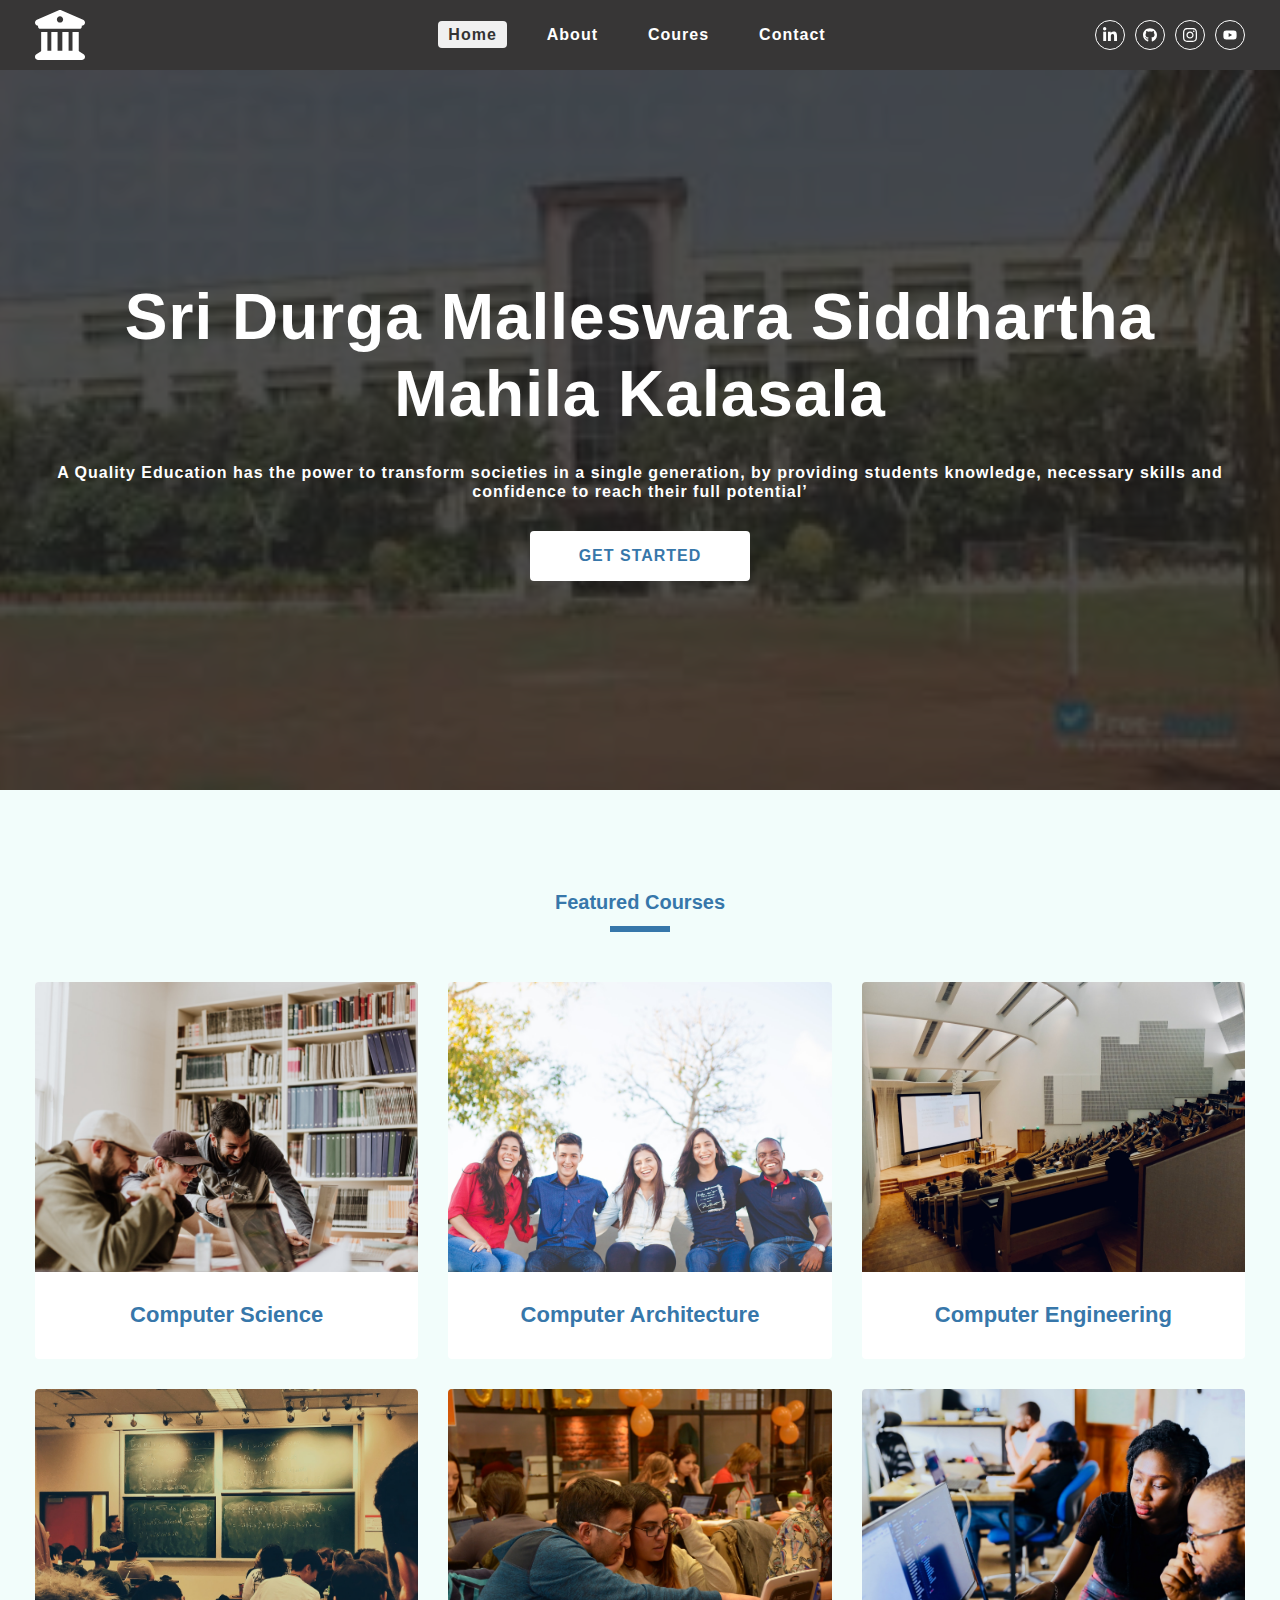
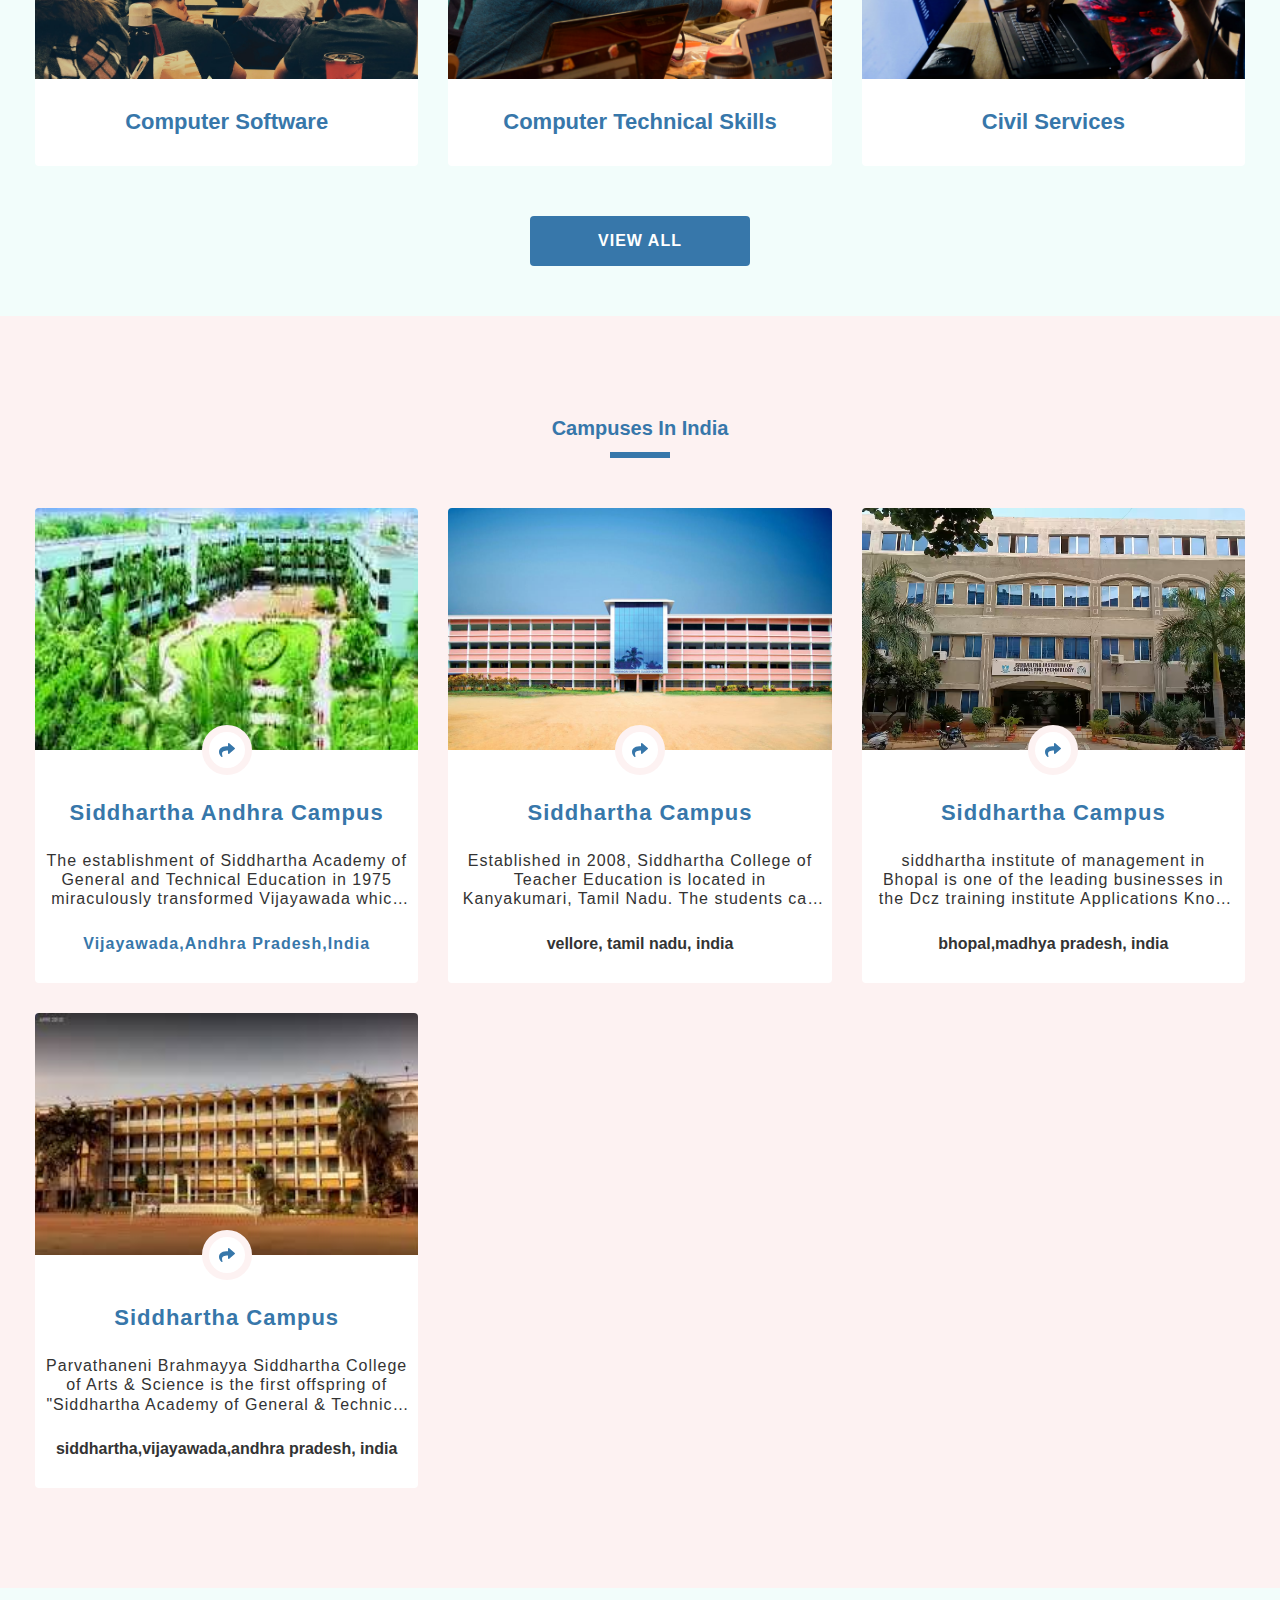
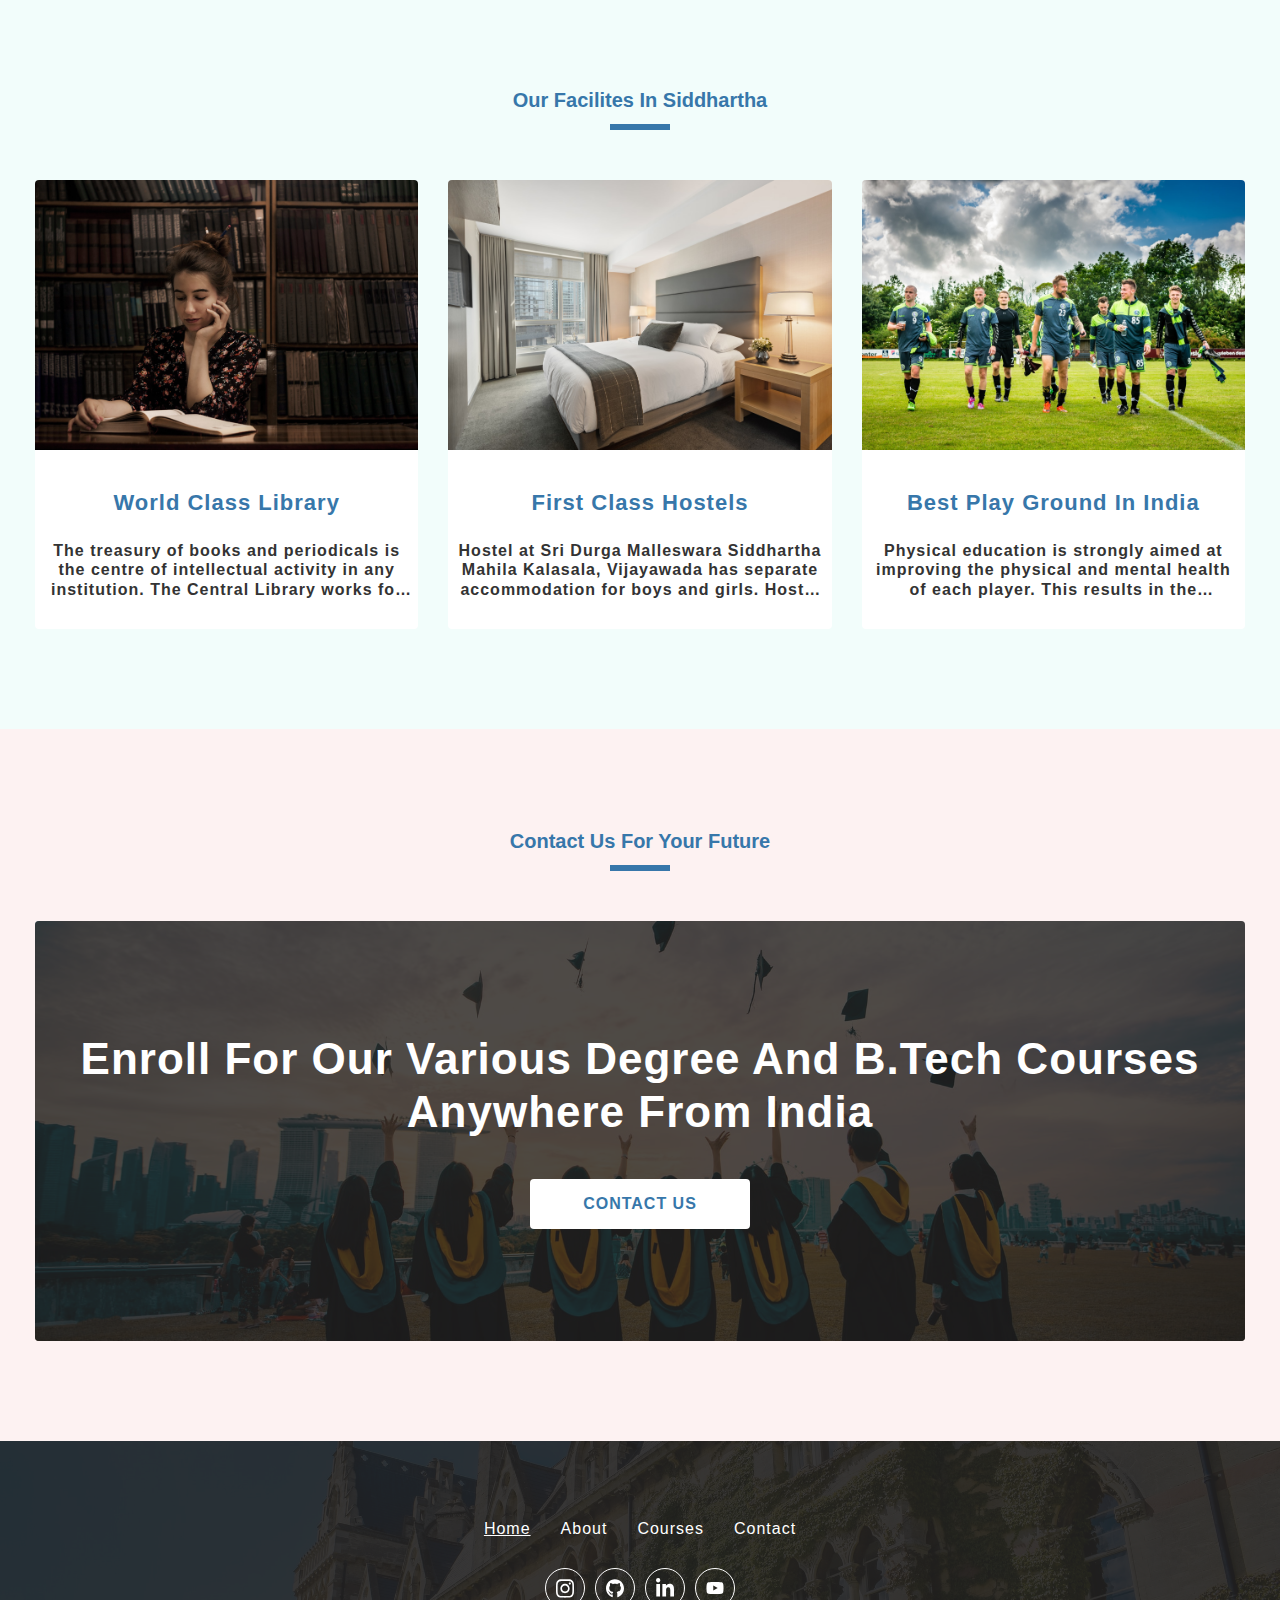
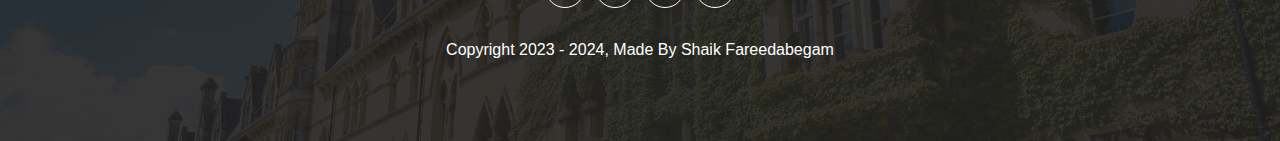
<file: index.html>
<!DOCTYPE html>
<html lang="en">
<head>
  <meta charset="UTF-8">
  <meta name="viewport" content="width=device-width, initial-scale=1.0">
  <title>Fareedabegam || Sri Durga Malleswara Siddhartha Mahila Kalasala</title>
  <link rel="shortcut icon" href="./icons/university.svg" type="image/x-icon">
  <link rel="stylesheet" href="./css/style.css"/>
  <link rel="stylesheet" href="./css/navbar.css">
  <link rel="stylesheet" href="./css/common.css">
  <link rel="stylesheet" href="./css/sidebar.css">
  <link rel="stylesheet" href="./css/footer.css">
  <link rel="stylesheet" href="./css/home.css">
</head>
<body>
  <!--nav section start-->
  <nav class="nav-container"> 
  <div class="nav-center wrapper">
    <div class="logo-section">
      <a href="./">
        <img src="./icons/university.svg" alt="university logo"class="logo">
      </a>
    </div>
    <div class="hamburger">
      <img src="./icons/bars.svg" alt="sidebar open button"/>
    </div>
    <div class="nav-links-main">
      <ul class="nav-links">
         <li><a href="./" class="nav-link active">home</a></li>
         <li><a href="./about.html" class="nav-link">about</a></li>
         <li><a href="./courses.html" class="nav-link">coures</a></li>
         <li><a href="./contact.html" class="nav-link">contact</a></li>
      </ul>
    </div>
    <div class="nav-social-links-main">
      <ul class="nav-social-links">
        <li class="nav-social-link">
          <a href="#">
            <img src="./icons/linkedin.svg" alt="linkedin">
          </a>
        </li>
        <li class="nav-social-link">
          <a href="#">
            <img src="./icons/github.svg" alt="github">
          </a>
        </li>
        <li class="nav-social-link">
          <a href="#">
            <img src="./icons/instagram.svg" alt="instagram">
          </a>
        </li>
        <li class="nav-social-link">
          <a href="#">
            <img src="./icons/youtube.svg" alt="youtube">
          </a>
        </li>
      </ul>
    </div>
  </div>
  </nav>
  <!--nav section end-->

  <!--sidebar section start-->
  <aside class="sidebar-container">
    <div class="sidebar-center wrapper">
      <div class="side-header">
        <div class="logo-section">
          <a href="./">
            <img src="./icons/university.svg" alt="sidebar logo">
          </a>
        </div>
        <div class="close-button">
           <img src="./icons/close.svg" alt="sidebar close button"/>
        </div>
      </div>
      
        <div class="sidebar-content paddingTopMobile-fifty">
          <div class="sidebar-links-main">
            <ul class="sidebar-links">
              <li><a href="./" class="nav-link active">Home</a></li>
              <li><a href="./about.html" class="nav-link">about</a></li>
              <li><a href="./courses.html" class="nav-link">courses</a></li>
              <li><a href="./contact.html" class="nav-link">contact</a></li>
            </ul>
          </div>
        </div>
    </div>

  </aside>
  <!--sidebar section end-->

  
<!--hero section start-->
  <div class="home-page page-hero-container">
    <div class="page-hero">
      <div class="hero-img-component">
        <div class="img-container">
          <img src="./assets/college siddhartha.jpg" alt="university banner image">
        </div>
      </div>
      <div class="hero-box paddingBottomMobile-thirty paddingTopMobile-thirty">
        <div class="hero-content text-center wrapper">
            <h1 class="heading">Sri Durga Malleswara Siddhartha Mahila Kalasala</h1>
            <p class="desc">A Quality Education has the power to transform societies in a single generation, by providing students knowledge, necessary skills and confidence to reach their full potential’ </p>
            <div class="button-container">
              <a href="./contact.html" class="home-button button-primary-light">get started</a>
            </div>
        </div>
      </div>
    </div>
  </div>
  <!--hero section end-->

  <!--featured courses start-->
  <div class="featured-courses-container light-blue-background">
    <div class="featured-courses-center wrapper">
      <div class="section-title paddingTopDesktop-hundred paddingTopMobile-fifty">
        <h3 class="title">featured courses</h3>
        <div class="underline"></div>
      </div>
      <section class="featured-courses paddingTopDesktop-fifty 
        paddingbottomDesktop-fifty paddingBottomMobile-fifty paddingTopMobile-fifty three-column-layout">
        
        <!--single course start-->
           <article class="single-course">
            <div class="img-container">
              <img src="./assets/course-1.jpeg" alt="course one">
            </div>
            <div class="course-title">
              <p>computer science</p>
            </div>
           </article>
          <!--single course end-->
        <!--single course start-->
         <article class="single-course">
            <div class="img-container">
              <img src="./assets/course-2.jpeg" alt="course one">
            </div>
            <div class="course-title">
              <p>computer architecture</p>
           </div>
         </article>
        <!--single course end-->
 
        <!--single course start-->
          <article class="single-course">
            <div class="img-container">
              <img src="./assets/course-3.jpeg" alt="course one">
            </div>
            <div class="course-title">
              <p>computer engineering</p>
            </div>
          </article>
        <!--single course end-->
 
        <!--single course start-->
          <article class="single-course">
            <div class="img-container">
              <img src="./assets/course-4.jpeg" alt="course one">
            </div>
            <div class="course-title">
              <p>computer software</p>
            </div>
          </article>
        <!--single course end-->
 
        <!--single course start-->
          <article class="single-course">
            <div class="img-container">
              <img src="./assets/course-5.jpeg" alt="course one">
            </div>
            <div class="course-title">
                <p>computer technical skills</p>
            </div>
          </article>
        <!--single course end-->
 
 
        <!--single course start-->
          <article class="single-course">
            <div class="img-container">
               <img src="./assets/course-6.jpeg" alt="course one">
            </div>
            <div class="course-title">
              <p>civil services</p>
            </div>
          </article>
        <!--single course end-->
      </section>
        <div class="paddingbottomDesktop-fifty paddingBottomMobile-fifty text-center">
           <a href="./courses.html" class="button-primary-dark">view all</a>
      </div>
    </div>
  </div>
  <!--featured courses end-->

  <!--our campuses start-->
  <div class="our-campuses-container light-pink-background">
    <div class="our-campuses-center wrapper">
      <div class="section-title paddingTopDesktop-hundred 
      paddingTopMobile-fifty">
      <h3 class="title">campuses in india</h3>
      <div class="underline"></div>

      </div>
      <section class="our-campuses paddingTopDesktop-fifty paddingbottomDesktop-hundred
      paddingBottomMobile-fifty paddingTopMobile-fifty three-column-layout">
        <!--single campus start-->
        <artical class="each-campus">
          <div class="img-container">
            <img src="./assets/siddhartha.jpg" alt="campus-1">
            <a href="#" class="share-icon-campus">
              <img src="./icons/share.svg" alt="share icon">
            </a>
          </div>
          <div class="campus-info text-center">
            <h2 class="campus-title">siddhartha andhra campus</h2>
            <p class="desc">
              The establishment of Siddhartha Academy of General and Technical
              Education in 1975 miraculously transformed Vijayawada which was
               hitherto educational Sahara into an educational Niagara. 
               Siddhartha Academy constitutes a highly motivated team of 
               professionals with a common Vision and clear perception about 
               the dynamic change to be brought in the field of education. In 
               its fruitful journey of 44 long years, the Academy established 
               18 educational institutions to its credit.
            </p>
            <h4 class="address">vijayawada,andhra pradesh,india </h4>
          </div>
        </artical>
        <!--single campus end-->

        <!--single campus start-->
        <artical class="each-campus">
          <div class="img-container">
            <img src="./assets/campus2sid.jpeg" alt="campus-1">
            <a href="#" class="share-icon-campus">
              <img src="./icons/share.svg" alt="share icon">
            </a>
          </div>
          <div class="campus-info text-center">
            <h2 class="campus-title">siddhartha campus</h2>
            <p class="desc">
              Established in 2008, Siddhartha College of Teacher Education is located in Kanyakumari,
               Tamil Nadu. The students can opt for Full Time UG courses. Students selecting any of
                the available courses are taught by expert faculty members. The institute has a 
                well-established campus with several facilities supporting the learning zeal of 
                students.
            </p>
            <h4 class="adress">vellore, tamil nadu, india</h4>
          </div>
        </artical>
        <!--single campus end-->

        <!--single campus start-->
        <artical class="each-campus">
          <div class="img-container">
            <img src="./assets/campus2sid.avif" alt="campus-1">
            <a href="#" class="share-icon-campus">
              <img src="./icons/share.svg" alt="share icon">
            </a>
          </div>
          <div class="campus-info text-center">
            <h2 class="campus-title">siddhartha campus</h2>
            <p class="desc">
             siddhartha institute of management in Bhopal is one of the leading businesses in the Dcz training institute Applications
             Know for colleges, computer training institutes ,institues,MBa colleges
            </p>
            <h4 class="adress">bhopal,madhya pradesh, india</h4>
          </div>
        </artical>
        <!--single campus end-->

        <!--single campus start-->
        <artical class="each-campus">
          <div class="img-container">
            <img src="./assets/campus3sid.jpg" alt="campus-1">
            <a href="#" class="share-icon-campus">
              <img src="./icons/share.svg" alt="share icon">
            </a>
          </div>
          <div class="campus-info text-center">
            <h2 class="campus-title">siddhartha campus</h2>
            <p class="desc">
              Parvathaneni Brahmayya Siddhartha College of Arts & Science is the first offspring of "Siddhartha Academy of General & Technical Education". In the year 1975, the college was started with 200 students and 15 faculty members with B.A. and B.Com. programmes. From this modest beginning, the college has emerged as one of the premiere institutions of higher learning in the State, with strength of 2618 students and 108 faculty members for the year 2017-18. The college is offering B.A., B.Com., B.Com.(Hons.) Accounting & Finance, B.Com. (Hons.) Tax Procedures & Practice, B.Com. (Computer Applications), B.B.A., B.B.A., (Business Analytics), B.C.A. and B.Sc. programmes with Mathematics, Physics, Computer Science, Electronics, Statistics and Chemistry. B.Sc. (Hons.) Computer Science and Diploma in Yoga Education (DYEd). 
            </p>
            <h4 class="adress">siddhartha,vijayawada,andhra pradesh, india</h4>
          </div>
        </artical>
        <!--single campus end-->

      </section>
    </div>
  </div>
  
  <!--our campuses end-->  

<!--facilites section start-->
<div class="our-facilities-container light-blue-background">
  <div class="our-facilities-center wrapper">
    <div class="section-title paddingTopDesktop-hundred 
    paddingTopMobile-fifty">
        <h3 class="title">our facilites in siddhartha</h3>
        <div class="underline"></div>
    </div>
    <div class="our-facilities paddingTopDesktop-fifty paddingbottomDesktop-hundred
    paddingTopMobile-fifty paddingBottomMobile-fifty three-column-layout">
    <!--single facility start-->
    <article class="each-facility">
      <div class="img-container">
        <img src="./assets/facility-1.jpeg" alt="facilites section">
      </div>
      <div class="facility-info paddingTopMobile-thirty paddingBottomMobile-thirty 
      paddingTopDesktop-fourty paddingbottomDesktop-thirty text-center">
           <h3 class="facility-title">world class library</h3>
           <p class="facility-desc">
            The treasury of books and periodicals is the centre of intellectual activity in any institution. The Central Library works for its readers with a concern for creativity and innovation, predecessors of Research and Development. It has a well-equipped library that accumulates over 10,000 volumes of selected books in various engineering, management, and basic and general science subjects.
           </p>
      </div>
    </article>
    <!--single facility end-->

    <!--single facility start-->
    <article class="each-facility">
      <div class="img-container">
        <img src="./assets/facility-2.jpeg" alt="facilites section">
      </div>
      <div class="facility-info paddingTopMobile-thirty paddingBottomMobile-thirty 
      paddingTopDesktop-fourty paddingbottomDesktop-thirty text-center">
           <h3 class="facility-title">first class hostels</h3>
           <p class="facility-desc">
            Hostel at Sri Durga Malleswara Siddhartha Mahila Kalasala, Vijayawada has separate accommodation for boys and girls. Hostel infrastructure is good and even room are categorized to accommodate single and multiple students in one room. Sri Durga Malleswara Siddhartha Mahila Kalasala Hostel facilities include study table, Bed, Almirah, fan etc. provided to every student. Washroom and bathroom are separated, to maintain a good hygiene Sri Durga Malleswara Siddhartha Mahila Kalasala, Vijayawada hostel staff ensures to cleaning rooms and other facilities every day. Sri Durga Malleswara Siddhartha Mahila Kalasala, Vijayawada hostel living students can also access free Wi-Fi that will help them in their studies.
           </p>
      </div>
    </article>
    <!--single facility end-->

    <!--single facility start-->
    <article class="each-facility">
      <div class="img-container">
        <img src="./assets/facility-3.jpeg" alt="facilites section">
      </div>
      <div class="facility-info paddingTopMobile-thirty paddingBottomMobile-thirty 
      paddingTopDesktop-fourty paddingbottomDesktop-thirty text-center">
           <h3 class="facility-title">best play ground in india</h3>
           <p class="facility-desc">
            Physical education is strongly aimed at improving the physical and mental health of each player. This results in the development of dynamic personalities. Sports activities and achievements have helped many people get better job opportunities. The clean area with the natural gift of fresh air is a stimulating resource, which motivates the player to perform better. Sport has the same weight as academics. All sports activities are encouraged by making all facilities available when students participate in intercollegiate, intra-college, and other tournaments.
           </p>
      </div>
    </article>
    <!--single facility end-->

    </div>
  </div>
</div>
<!--facilites section end-->


  <!--contact promotion section start-->

  <div class="contact-promotion-container light-pink-background">
    <div class="contact-promotion wrapper">
      <div class="section-title paddingTopDesktop-hundred paddingTopMobile-fifty">
        <h3 class="title">contact us for your future </h3>
        <div class="underline"></div>
      </div>
      <section class="contact-promotion paddingTopDesktop-fifty paddingTopMobile-fifty 
     paddingbottomDesktop-hundred paddingBottomMobile-fifty ">
        <div class="contact-promo-img">
          <img src="./assets/contact-promotion.jpeg" 
          alt="contact us promotion image"/>
          <div class="contact-info-container text-center">
            <h2 class="contact-heading">
              enroll for our various degree and b.tech courses anywhere
              from india
            </h2>
            <a href="./contact.html" class="button-primary-light">contact us</a>
          </div>
        </div>
      </section>
    </div>
  </div>
 <!-- contact promotion section end-->


<!--footer section start-->

<footer class="footer-container">
  <div class="footer-center wrapper">
    <div class="footer-links-main">
        <ul class="footer-links">
          <li><a href="./" class="footer-link active">home</a></li>
          <li><a href="./about.html" class="footer-link">about</a></li>
          <li><a href="./courses.html" class="footer-link">courses</a></li>
          <li><a href="./contact.html" class="footer-link">contact</a></li>
        </ul>
      </div> 
    <div class="social-links-main">
      <ul class="social-links">
        <li class="social-link"><a href="#">
          <img src="./icons/instagram.svg" alt="instagram"></a></li>

          <li class="social-link"><a href="#">
            <img src="./icons/github.svg" alt="github"></a></li>

            <li class="social-link"><a href="#">
              <img src="./icons/linkedin.svg" alt="linkedin"></a></li>

              <li class="social-link"><a href="#">
                <img src="./icons/youtube.svg" alt="youtube"></a></li>
      </ul>
    </div>
    <div class="footer-copy-right">
      <p>
        copyright 2023 - <span class="copyright-date">2024</span>,
        made by shaik fareedabegam
      </p>
    </div>
  </div>
</footer>
<!--footer section end-->

<!--script-->
<script src="./js/app.js"></script>

</body>
</html>
</file>
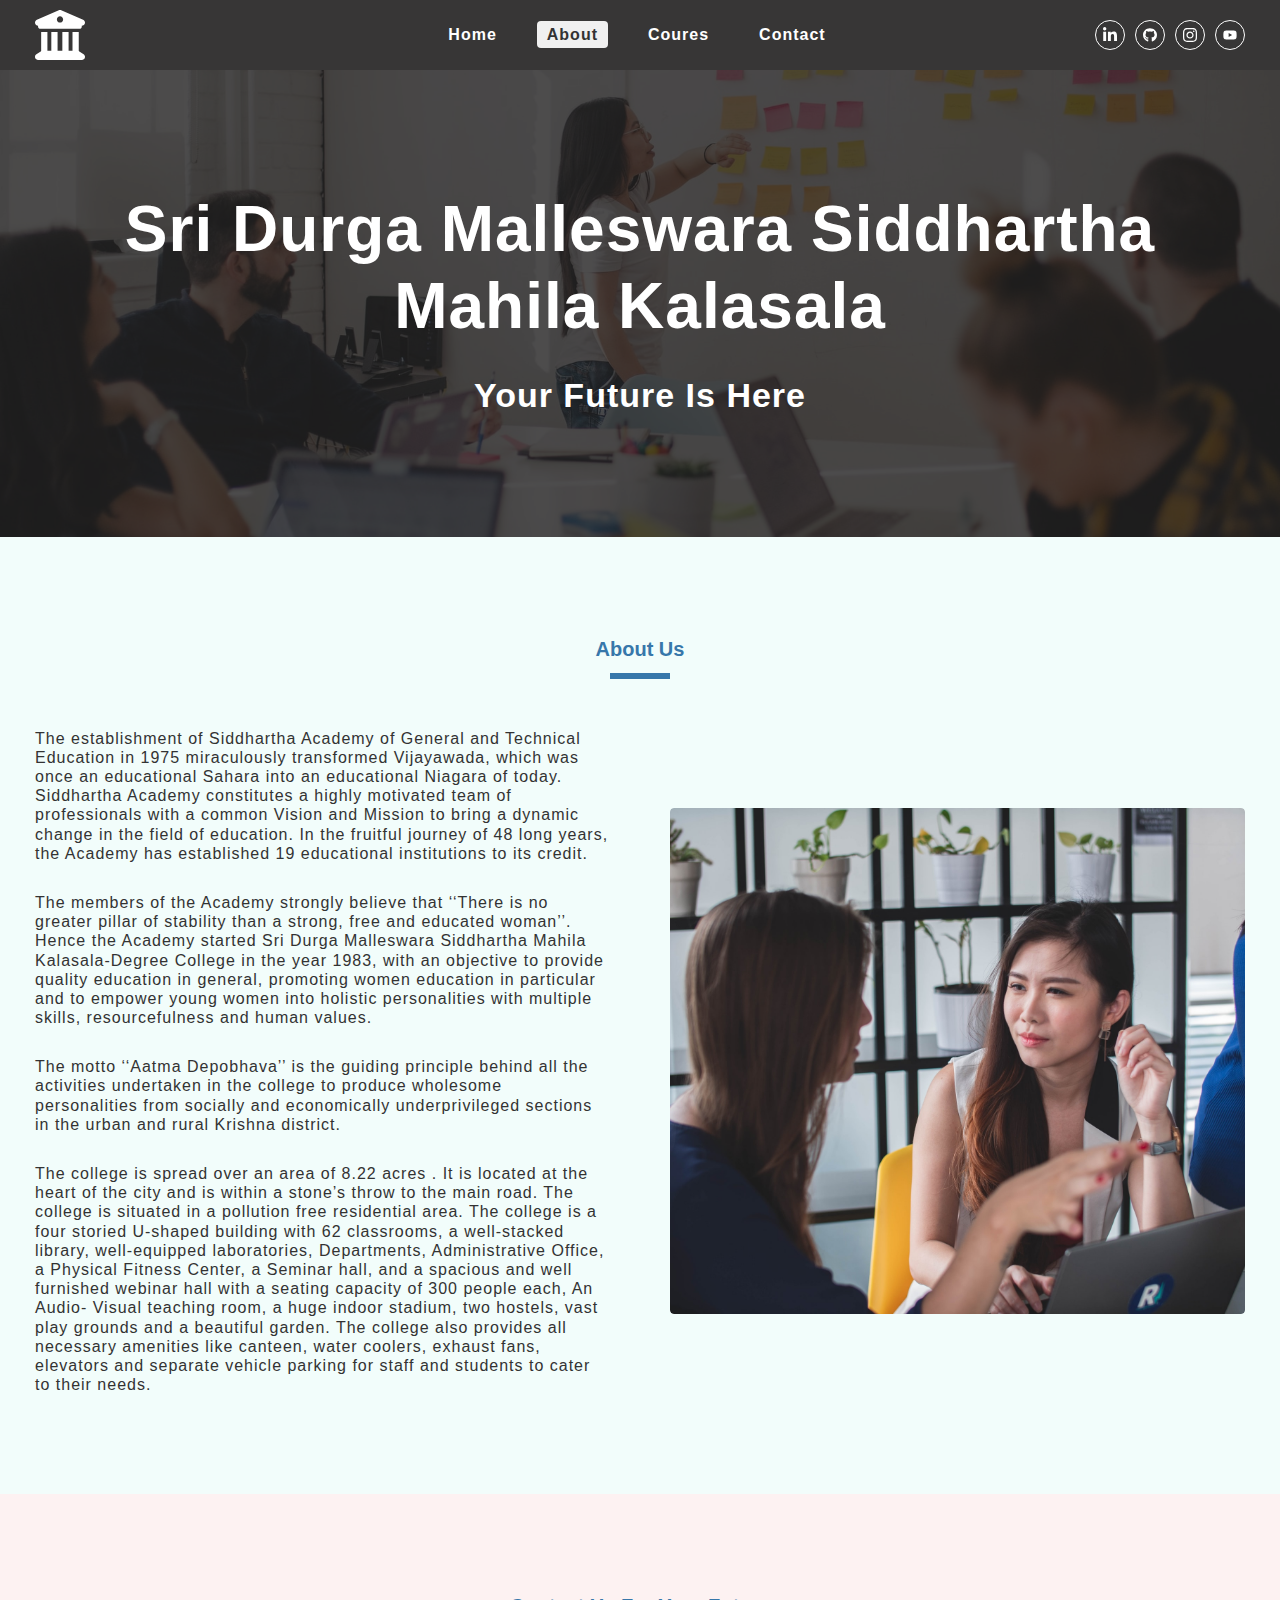
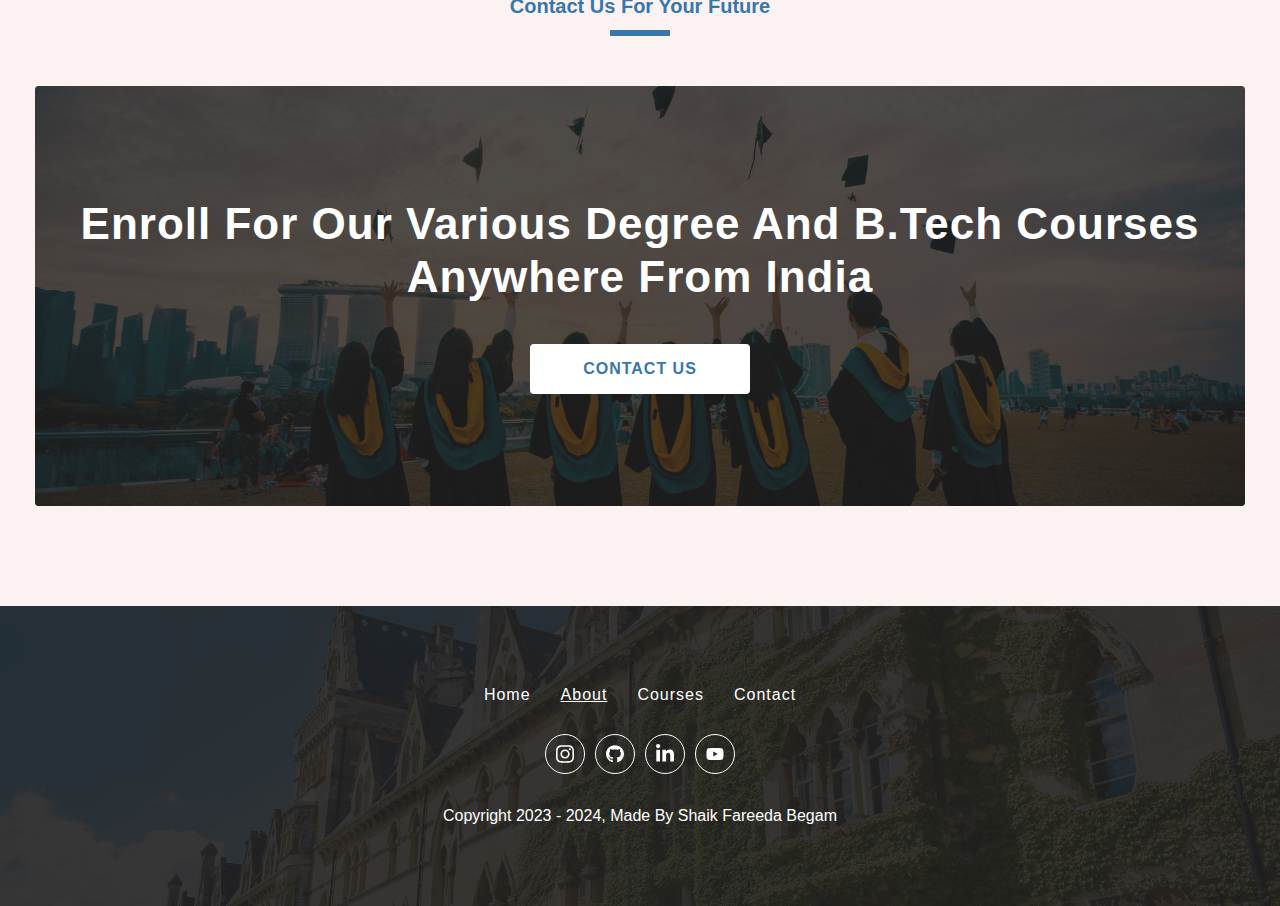
<file: about.html>
<!DOCTYPE html>
<html lang="en">
<head>
  <meta charset="UTF-8">
  <meta name="viewport" content="width=device-width, initial-scale=1.0">
  <title>Fareedabegam || Sri Durga Malleswara Siddhartha Mahila Kalasala</title>
  <link rel="shortcut icon" href="./icons/university.svg" type="image/x-icon">
  <link rel="stylesheet" href="./css/style.css"/>
  <link rel="stylesheet" href="./css/navbar.css">
  <link rel="stylesheet" href="./css/common.css">
  <link rel="stylesheet" href="./css/sidebar.css">
  <link rel="stylesheet" href="./css/footer.css">
  <link rel="stylesheet" href="./css/single-featured.css">
</head>
<body>
  <!--nav section start-->
  <nav class="nav-container"> 
  <div class="nav-center wrapper">
    <div class="logo-section">
      <a href="./">
        <img src="./icons/university.svg" alt="university logo"class="logo">
      </a>
    </div>
    <div class="hamburger">
      <img src="./icons/bars.svg" alt="sidebar open button"/>
    </div>
    <div class="nav-links-main">
      <ul class="nav-links">
         <li><a href="./" class="nav-link ">home</a></li>
         <li><a href="./about.html" class="nav-link active">about</a></li>
         <li><a href="./courses.html" class="nav-link">coures</a></li>
         <li><a href="./contact.html" class="nav-link">contact</a></li>
      </ul>
    </div>
    <div class="nav-social-links-main">
      <ul class="nav-social-links">
        <li class="nav-social-link">
          <a href="#">
            <img src="./icons/linkedin.svg" alt="linkedin">
          </a>
        </li>
        <li class="nav-social-link">
          <a href="#">
            <img src="./icons/github.svg" alt="github">
          </a>
        </li>
        <li class="nav-social-link">
          <a href="#">
            <img src="./icons/instagram.svg" alt="instagram">
          </a>
        </li>
        <li class="nav-social-link">
          <a href="#">
            <img src="./icons/youtube.svg" alt="youtube">
          </a>
        </li>
      </ul>
    </div>
  </div>
  </nav>
  <!--nav section end-->

  <!--sidebar section start-->
  <aside class="sidebar-container">
    <div class="sidebar-center wrapper">
      <div class="side-header">
        <div class="logo-section">
          <a href="./">
            <img src="./icons/university.svg" alt="sidebar logo">
          </a>
        </div>
        <div class="close-button">
           <img src="./icons/close.svg" alt="sidebar close button"/>
        </div>
      </div>
      
        <div class="sidebar-content paddingTopMobile-fifty">
          <div class="sidebar-links-main">
            <ul class="sidebar-links">
              <li><a href="./" class="nav-link ">Home</a></li>
              <li><a href="./about.html" class="nav-link active">about</a></li>
              <li><a href="./courses.html" class="nav-link">courses</a></li>
              <li><a href="./contact.html" class="nav-link">contact</a></li>
            </ul>
          </div>
        </div>
    </div>

  </aside>
  <!--sidebar section end-->

  <!--hero section start-->
  <div class="page-hero-container">
    <div class="page-hero">
      <div class="hero-img-component">
        <div class="img-container">
          <img src="./assets/about-banner.jpeg" alt="about section banner image">
        </div>
      </div>
      <div class="hero-box paddingBottomMobile-thirty paddingTopMobile-thirty">
        <div class="hero-content text-center wrapper ">
            <h1 class="heading">Sri Durga Malleswara Siddhartha Mahila Kalasala</h1>
            <div class="small-heading">your future is here</div>
            </div>
        </div>
      </div>
    </div>
  </div>
  <!--hero section end-->

  <!--single featured container start-->
  <div class="single-featured-container light-blue-background reverse-content">
    <div class="single-featured-center wrapper">
      <div class="section-title paddingTopDesktop-hundred paddingTopMobile-fifty">
        <h3 class="title">about us</h3>
        <div class="underline"></div>
      </div>
      <div class="single-featured paddingTopDesktop-fifty paddingbottomDesktop-hundred
      paddingTopMobile-fifty paddingBottomMobile-fifty">
        <div class="imgage-component single-featured-image paddingBottomMobile-fifty">
          <img src="./assets/about-section.jpeg" alt="about section image">
        </div>
        <div class="single-featured-text-component">
          <div class="featured-center">
            <div class="about-info">
              <p>The establishment of Siddhartha Academy of General and Technical Education in 1975 miraculously transformed Vijayawada, which was once an educational Sahara into an educational Niagara of today.  Siddhartha Academy constitutes a highly motivated team of professionals with a common Vision and Mission to bring a dynamic change in the field of education. In the fruitful journey of 48 long years, the Academy has established 19 educational institutions to its credit.</p>
              <p> The members of the Academy strongly believe that ‘‘There is no greater pillar of stability than a strong, free and educated woman’’.  Hence the Academy started Sri Durga Malleswara Siddhartha Mahila Kalasala-Degree College in the year 1983, with an objective to provide quality education in general, promoting women education in particular and to empower young women into holistic personalities with multiple skills, resourcefulness and human values.</p>
              <p>The motto ‘‘Aatma Depobhava’’ is the guiding principle behind all the activities undertaken in the college to produce wholesome personalities from socially and economically underprivileged sections in the urban and rural Krishna district.</p>
              <p>The college is spread over an area of 8.22 acres . It is located at the heart
                 of the city and is within a stone’s throw to the main road. The college is 
                 situated in a pollution free residential area. The college is a four storied
                  U-shaped building with 62 classrooms, a well-stacked library, well-equipped
                   laboratories, Departments, Administrative Office, a Physical Fitness Center,
                    a Seminar hall, and a spacious and well furnished webinar hall with a 
                    seating capacity of 300 people each,  An Audio- Visual teaching room, a
                     huge indoor stadium, two hostels, vast play grounds and a beautiful 
                     garden. The college also provides all necessary amenities like canteen, water coolers, exhaust fans, elevators and separate vehicle parking for staff and students to cater  to their needs.</p>
            </div>
          </div>
        </div>
      </div>
    </div>
  </div>

  <!--single featured container end-->

   <!--contact promotion section start-->

   <div class="contact-promotion-container light-pink-background">
    <div class="contact-promotion wrapper">
      <div class="section-title paddingTopDesktop-hundred paddingTopMobile-fifty">
        <h3 class="title">contact us for your future </h3>
        <div class="underline"></div>
      </div>
      <section class="contact-promotion paddingTopDesktop-fifty paddingTopMobile-fifty 
     paddingbottomDesktop-hundred paddingBottomMobile-fifty ">
        <div class="contact-promo-img">
          <img src="./assets/contact-promotion.jpeg" 
          alt="contact us promotion image"/>
          <div class="contact-info-container text-center">
            <h2 class="contact-heading">
              enroll for our various degree and B.tech courses anywhere
              from india
            </h2>
            <a href="./contact.html" class="button-primary-light">contact us</a>
          </div>
        </div>
      </section>
    </div>
  </div>
 <!-- contact promotion section end-->

<!--footer section start-->

<footer class="footer-container">
  <div class="footer-center wrapper">
    <div class="footer-links-main">
      <div class="footer-links">
        <ul class="footer-links">
          <li><a href="./" class="footer-link ">home</a></li>
          <li><a href="./about.html" class="footer-link active">about</a></li>
          <li><a href="./courses.html" class="footer-link">courses</a></li>
          <li><a href="./contact.html" class="footer-link">contact</a></li>
        </ul>
      </div>
    </div>
    <div class="social-links-main">
      <ul class="social-links">
        <li class="social-link"><a href="#">
          <img src="./icons/instagram.svg" alt="instagram"></a></li>

          <li class="social-link"><a href="#">
            <img src="./icons/github.svg" alt="github"></a></li>

            <li class="social-link"><a href="#">
              <img src="./icons/linkedin.svg" alt="linkedin"></a></li>

              <li class="social-link"><a href="#">
                <img src="./icons/youtube.svg" alt="youtube"></a></li>
      </ul>
    </div>
    <div class="footer-copy-right">
      <p>
        copyright 2023 - <span class="copyright-date">2024</span>,
        made by shaik fareeda begam
      </p>
    </div>
  </div>
</footer>
<!--footer section end-->
</body>
</html>
</file>
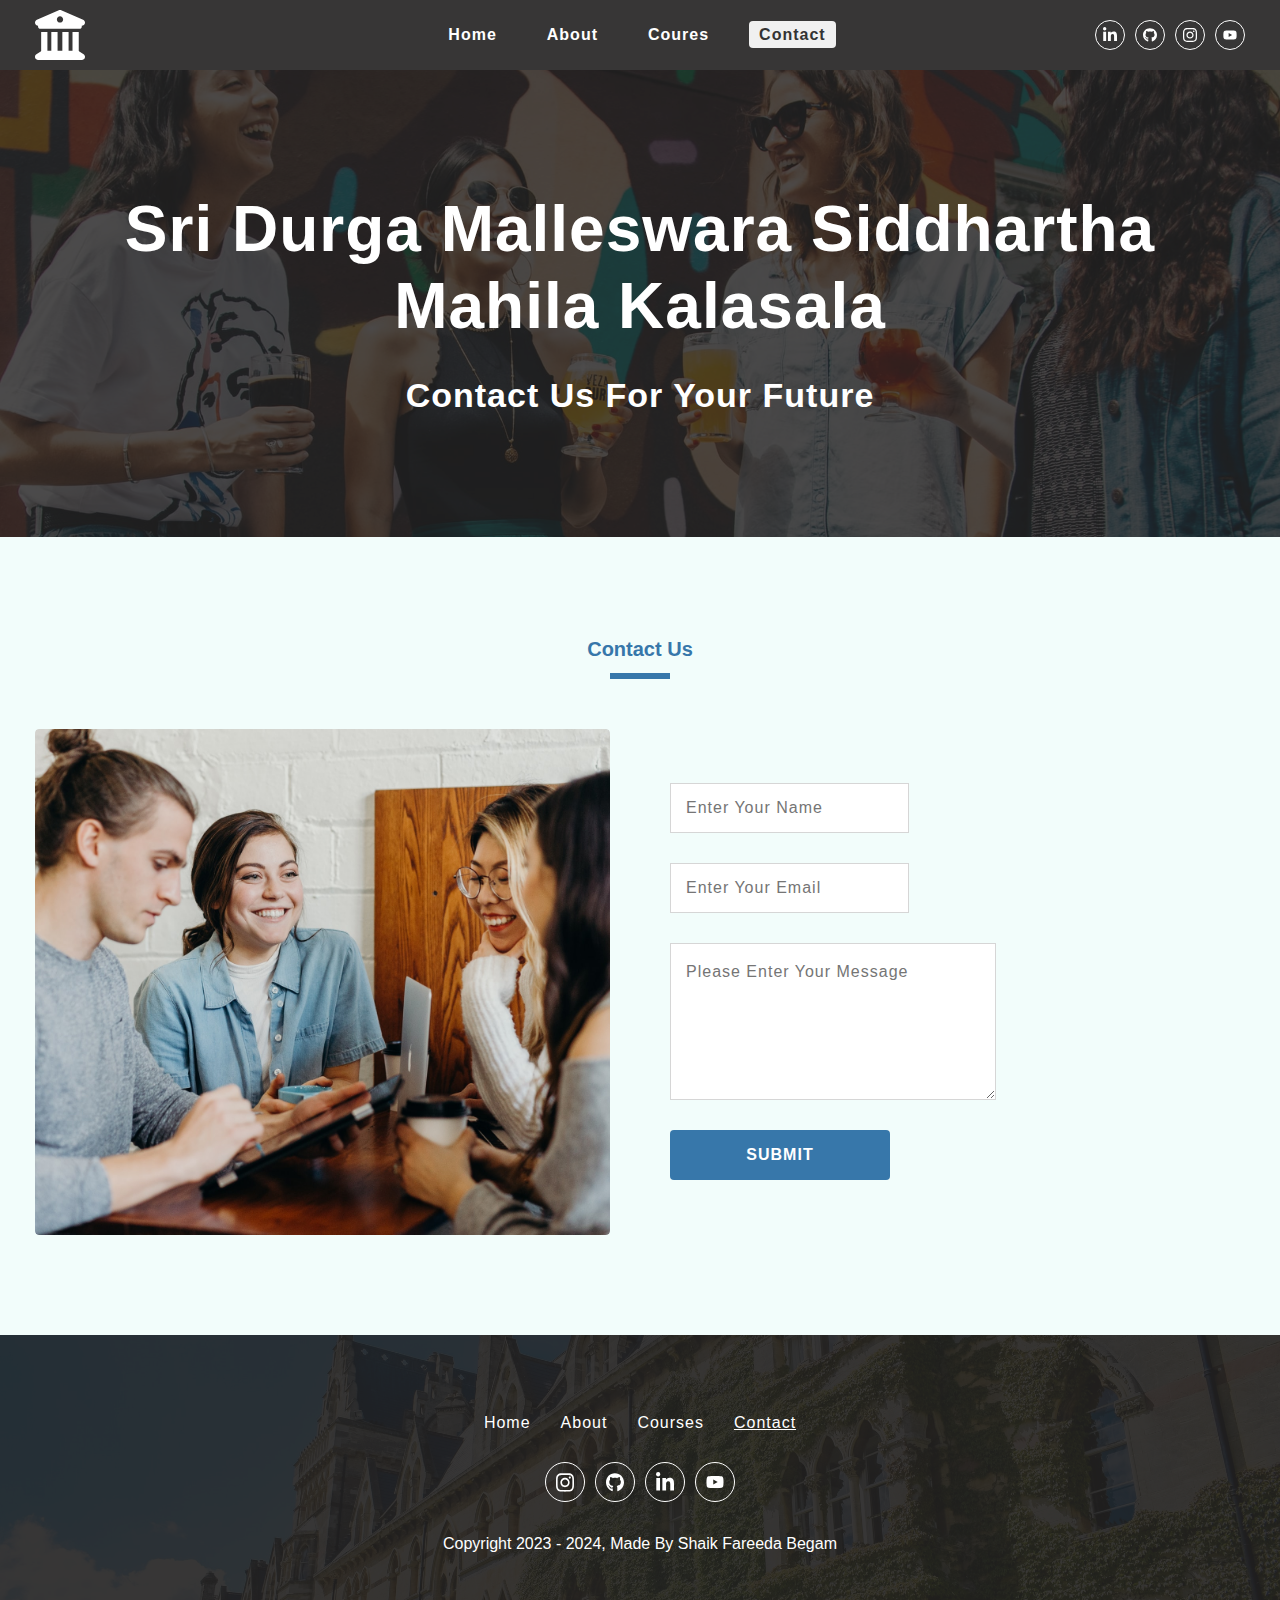
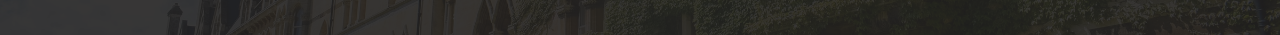
<file: contact.html>
<!DOCTYPE html>
<html lang="en">
<head>
  <meta charset="UTF-8">
  <meta name="viewport" content="width=device-width, initial-scale=1.0">
  <title>Fareedabegam || Sri Durga Malleswara Siddhartha Mahila Kalasala</title>
  <link rel="shortcut icon" href="./icons/university.svg" type="image/x-icon">
  <link rel="stylesheet" href="./css/style.css"/>
  <link rel="stylesheet" href="./css/navbar.css">
  <link rel="stylesheet" href="./css/common.css">
  <link rel="stylesheet" href="./css/sidebar.css">
  <link rel="stylesheet" href="./css/footer.css">
  <link rel="stylesheet" href="./css/single-featured.css">
</head>
<body>
  <!--nav section start-->
  <nav class="nav-container"> 
  <div class="nav-center wrapper">
    <div class="logo-section">
      <a href="./">
        <img src="./icons/university.svg" alt="university logo"class="logo">
      </a>
    </div>
    <div class="hamburger">
      <img src="./icons/bars.svg" alt="sidebar open button"/>
    </div>
    <div class="nav-links-main">
      <ul class="nav-links">
         <li><a href="./" class="nav-link ">home</a></li>
         <li><a href="./about.html" class="nav-link ">about</a></li>
         <li><a href="./courses.html" class="nav-link ">coures</a></li>
         <li><a href="./contact.html" class="nav-link active">contact</a></li>
      </ul>
    </div>
    <div class="nav-social-links-main">
      <ul class="nav-social-links">
        <li class="nav-social-link">
          <a href="#">
            <img src="./icons/linkedin.svg" alt="linkedin">
          </a>
        </li>
        <li class="nav-social-link">
          <a href="#">
            <img src="./icons/github.svg" alt="github">
          </a>
        </li>
        <li class="nav-social-link">
          <a href="#">
            <img src="./icons/instagram.svg" alt="instagram">
          </a>
        </li>
        <li class="nav-social-link">
          <a href="#">
            <img src="./icons/youtube.svg" alt="youtube">
          </a>
        </li>
      </ul>
    </div>
  </div>
  </nav>
  <!--nav section end-->

  <!--sidebar section start-->
  <aside class="sidebar-container">
    <div class="sidebar-center wrapper">
      <div class="side-header">
        <div class="logo-section">
          <a href="./">
            <img src="./icons/university.svg" alt="sidebar logo">
          </a>
        </div>
        <div class="close-button">
           <img src="./icons/close.svg" alt="sidebar close button"/>
        </div>
      </div>
      
        <div class="sidebar-content paddingTopMobile-fifty">
          <div class="sidebar-links-main">
            <ul class="sidebar-links">
              <li><a href="./" class="nav-link ">Home</a></li>
              <li><a href="./about.html" class="nav-link">about</a></li>
              <li><a href="./courses.html" class="nav-link">courses</a></li>
              <li><a href="./contact.html" class="nav-link active">contact</a></li>
            </ul>
          </div>
        </div>
    </div>

  </aside>
  <!--sidebar section end-->

  <!--hero section start-->
  <div class="page-hero-container">
    <div class="page-hero">
      <div class="hero-img-component">
        <div class="img-container">
          <img src="./assets/contact-banner.jpeg" alt="about section banner image">
        </div>
      </div>
      <div class="hero-box paddingBottomMobile-thirty paddingTopMobile-thirty">
        <div class="hero-content text-center wrapper ">
            <h1 class="heading">Sri Durga Malleswara Siddhartha Mahila Kalasala</h1>
            <div class="small-heading">contact us for your future</div>
            </div>
        </div>
      </div>
    </div>
  </div>
  <!--hero section end-->

  <!--single featured component start-->

 <div class="single-featured-container light-blue-background">
  <div class="single-featured-center wrapper">
    <div class="section-title paddingTopMobile-fifty paddingTopDesktop-hundred">
      <h3 class="title">contact us</h3>
      <div class="underline"></div>
    </div>
    <div class="single-featured paddingTopDesktop-fifty paddingbottomDesktop-hundred
    paddingTopMobile-fifty paddingBottomMobile-fifty">
      <div class="image-component single-featured-image paddingBottomMobile-fifty">
        <img src="./assets/contact-section.jpeg" alt="contact section image"/>
      </div>
      <div class="single-featured-text-component">
        <div class="featured-center">
          <div class="about-info">
            <form  class="contact-us-form">
              <input type="text" name="name" id="name"
              placeholder="enter your name"
              class="primary-input full-width-mobile full-width-desktop">

              <input type="email" name="name" id="name"
              placeholder="enter your email"
              class="primary-input full-width-mobile full-width-desktop">

              <textarea name="message" id="message"
              cols="30" rows="5" 
              class="primary-textarea full-width-mobile full-width-desktop"
              placeholder="please enter your message"></textarea>
              <button class="button-primary-dark full-width-mobile">submit</button>
            </form>
          </div>
        </div>
      </div>
    </div>
  </div>
 </div> 
  <!--single featured component end-->

<!--footer section start-->

<footer class="footer-container">
  <div class="footer-center wrapper">
    <div class="footer-links-main">
      <div class="footer-links">
        <ul class="footer-links">
          <li><a href="./" class="footer-link ">home</a></li>
          <li><a href="./about.html" class="footer-link">about</a></li>
          <li><a href="./courses.html" class="footer-link">courses</a></li>
          <li><a href="./contact.html" class="footer-link active">contact</a></li>
          
        </ul>
      </div>
    </div>
    <div class="social-links-main">
      <ul class="social-links">
        <li class="social-link"><a href="#">
          <img src="./icons/instagram.svg" alt="instagram"></a></li>

          <li class="social-link"><a href="#">
            <img src="./icons/github.svg" alt="github"></a></li>

            <li class="social-link"><a href="#">
              <img src="./icons/linkedin.svg" alt="linkedin"></a></li>

              <li class="social-link"><a href="#">
                <img src="./icons/youtube.svg" alt="youtube"></a></li>
      </ul>
    </div>
    <div class="footer-copy-right">
      <p>
        copyright 2023 - <span class="copyright-date">2024</span>,
        made by shaik fareeda begam
      </p>
    </div>
  </div>
</footer>
<!--footer section end-->
</body>
</html>
</file>
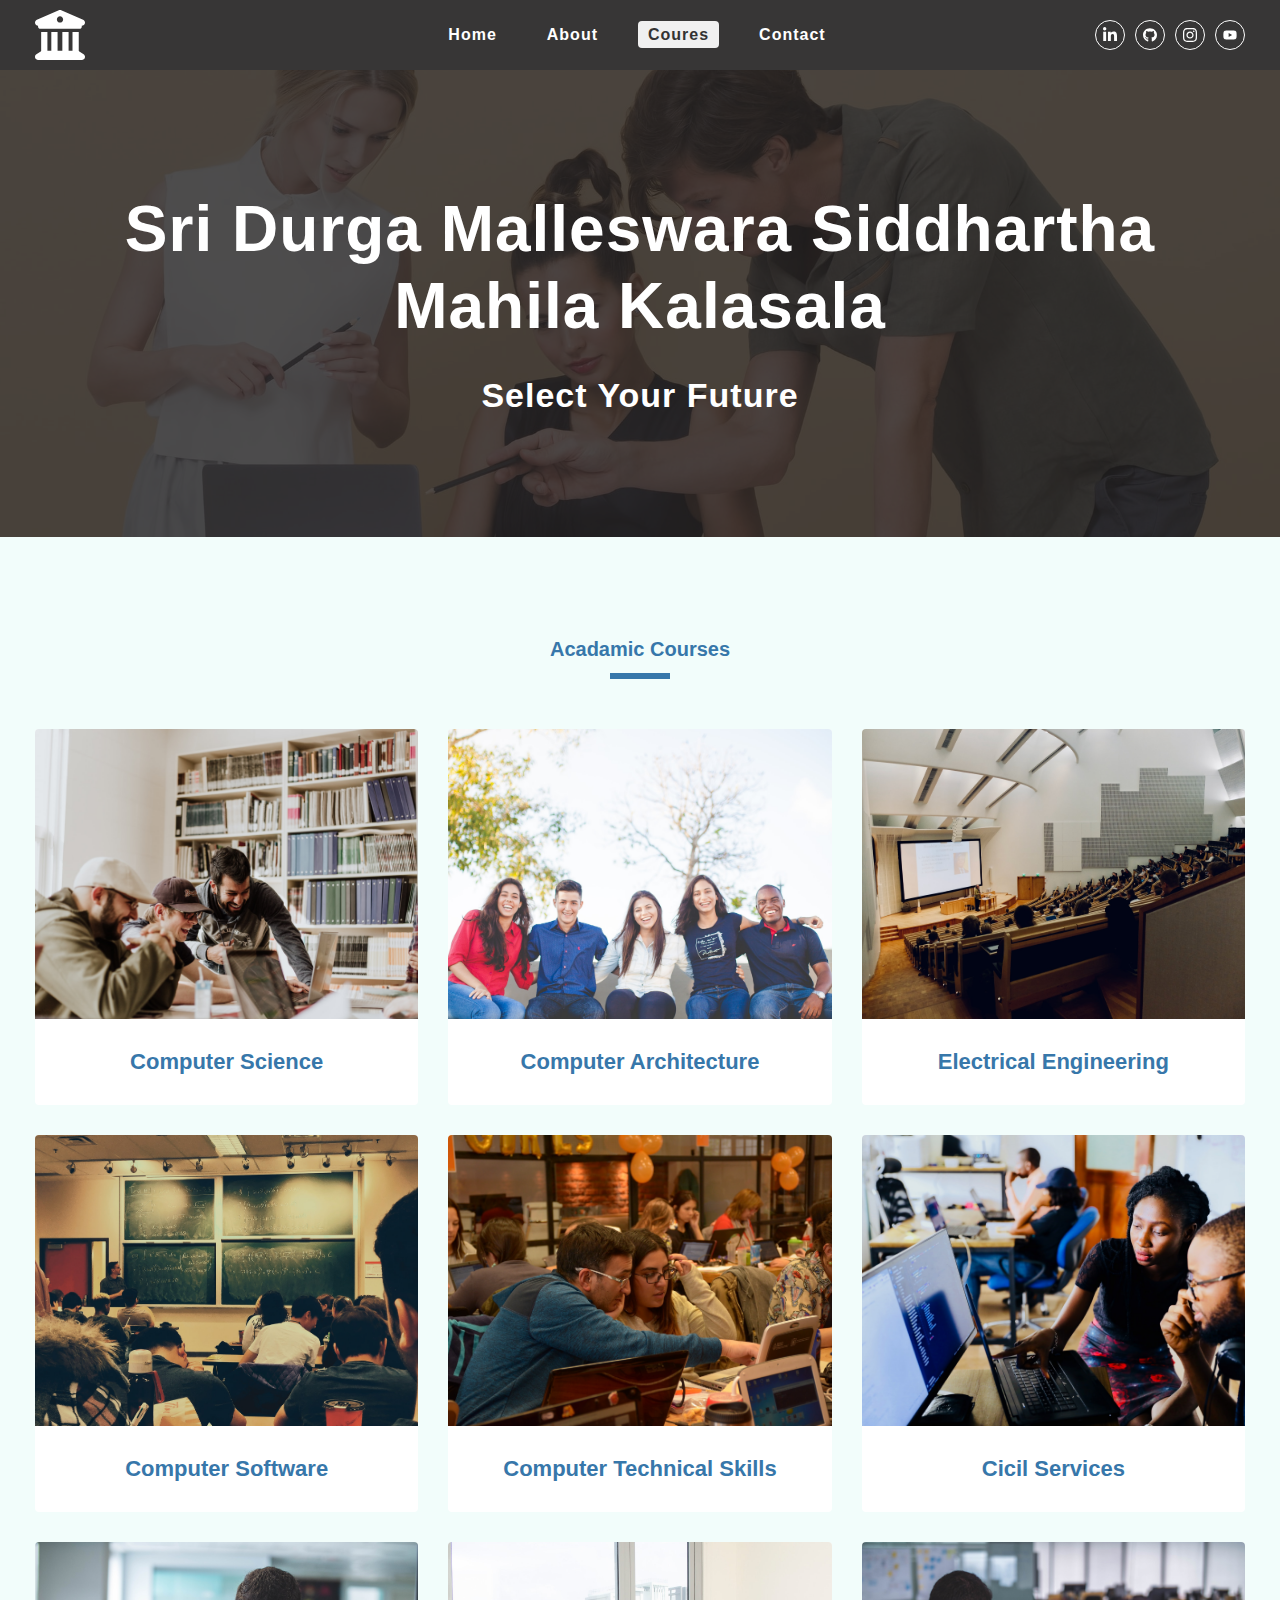
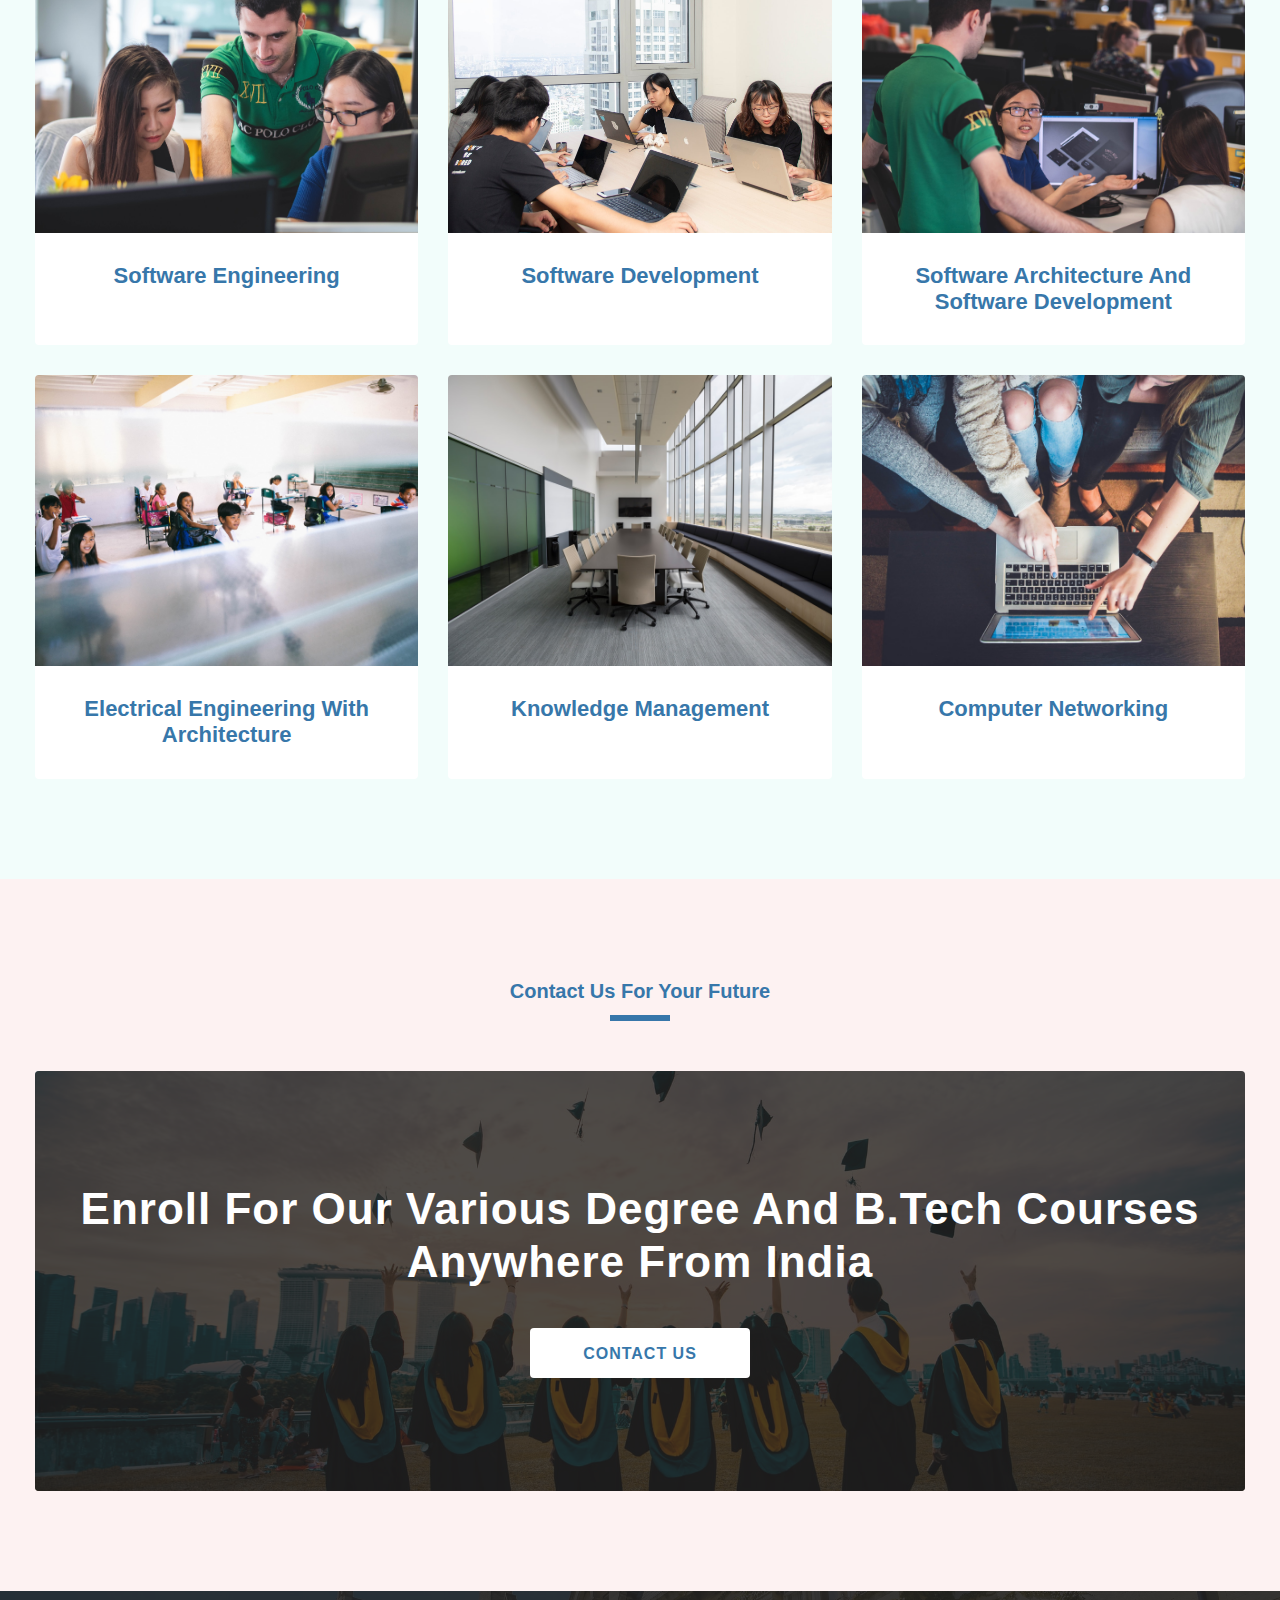
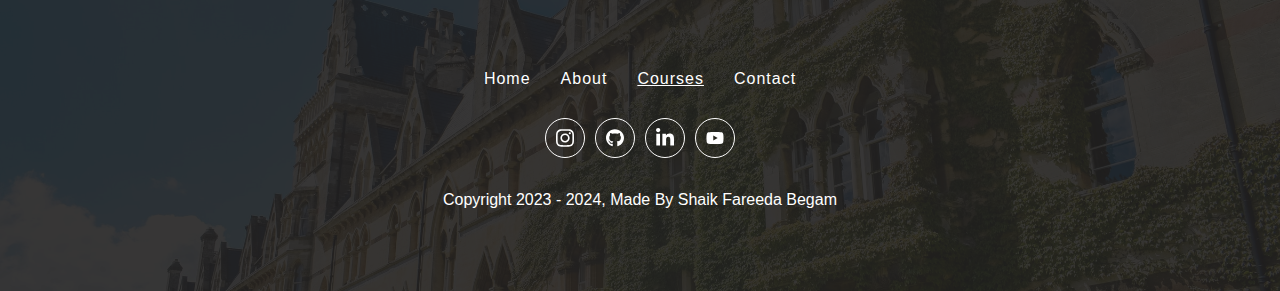
<file: courses.html>
<!DOCTYPE html>
<html lang="en">
<head>
  <meta charset="UTF-8">
  <meta name="viewport" content="width=device-width, initial-scale=1.0">
  <title>Fareedabegam || Sri Durga Malleswara Siddhartha Mahila Kalasala</title>
  <link rel="shortcut icon" href="./icons/university.svg" type="image/x-icon">
  <link rel="stylesheet" href="./css/style.css"/>
  <link rel="stylesheet" href="./css/navbar.css">
  <link rel="stylesheet" href="./css/common.css">
  <link rel="stylesheet" href="./css/sidebar.css">
  <link rel="stylesheet" href="./css/footer.css">
</head>
<body>
  <!--nav section start-->
  <nav class="nav-container"> 
  <div class="nav-center wrapper">
    <div class="logo-section">
      <a href="./">
        <img src="./icons/university.svg" alt="university logo"class="logo">
      </a>
    </div>
    <div class="hamburger">
      <img src="./icons/bars.svg" alt="sidebar open button"/>
    </div>
    <div class="nav-links-main">
      <ul class="nav-links">
         <li><a href="./" class="nav-link ">home</a></li>
         <li><a href="./about.html" class="nav-link ">about</a></li>
         <li><a href="./courses.html" class="nav-link active">coures</a></li>
         <li><a href="./contact.html" class="nav-link ">contact</a></li>
      </ul>
    </div>
    <div class="nav-social-links-main">
      <ul class="nav-social-links">
        <li class="nav-social-link">
          <a href="#">
            <img src="./icons/linkedin.svg" alt="linkedin">
          </a>
        </li>
        <li class="nav-social-link">
          <a href="#">
            <img src="./icons/github.svg" alt="github">
          </a>
        </li>
        <li class="nav-social-link">
          <a href="#">
            <img src="./icons/instagram.svg" alt="instagram">
          </a>
        </li>
        <li class="nav-social-link">
          <a href="#">
            <img src="./icons/youtube.svg" alt="youtube">
          </a>
        </li>
      </ul>
    </div>
  </div>
  </nav>
  <!--nav section end-->

  <!--sidebar section start-->
  <aside class="sidebar-container">
    <div class="sidebar-center wrapper">
      <div class="side-header">
        <div class="logo-section">
          <a href="./">
            <img src="./icons/university.svg" alt="sidebar logo">
          </a>
        </div>
        <div class="close-button">
           <img src="./icons/close.svg" alt="sidebar close button"/>
        </div>
      </div>
      
        <div class="sidebar-content paddingTopMobile-fifty">
          <div class="sidebar-links-main">
            <ul class="sidebar-links">
              <li><a href="./" class="nav-link ">Home</a></li>
              <li><a href="./about.html" class="nav-link">about</a></li>
              <li><a href="./courses.html" class="nav-link active">courses</a></li>
              <li><a href="./contact.html" class="nav-link ">contact</a></li>
            </ul>
          </div>
        </div>
    </div>

  </aside>
  <!--sidebar section end-->

  <!--hero section start-->
  <div class="page-hero-container">
    <div class="page-hero">
      <div class="hero-img-component">
        <div class="img-container">
          <img src="./assets/courses-banner.jpeg" alt="about section banner image">
        </div>
      </div>
      <div class="hero-box paddingBottomMobile-thirty paddingTopMobile-thirty">
        <div class="hero-content text-center wrapper ">
            <h1 class="heading">Sri Durga Malleswara Siddhartha Mahila Kalasala</h1>
            <div class="small-heading">select your future</div>
            </div>
        </div>
      </div>
    </div>
  </div>
  <!--hero section end-->

  <!--featured courses start-->
  <div class="featured-courses-container light-blue-background">
    <div class="featured-courses-center wrapper">
      <div class="section-title paddingTopDesktop-hundred 
      paddingTopMobile-fifty">
        <h3 class="title">acadamic courses</h3>
        <div class="underline"></div>
      </div>
      <section class="featured-courses paddingTopDesktop-fifty
      paddingbottomDesktop-hundred paddingBottomMobile-fifty paddingTopMobile-fifty three-column-layout">

<!--single course start-->
<article class="single-course">
  <div class="img-container">
    <img src="./assets/course-1.jpeg" alt="course one">
  </div>
  <div class="course-title">
    <p>computer science</p>
  </div>
 </article>
 <!--single course end-->

 <!--single course start-->
 <article class="single-course">
  <div class="img-container">
    <img src="./assets/course-2.jpeg" alt="course one">
  </div>
  <div class="course-title">
    <p>computer architecture</p>
  </div>
 </article>
 <!--single course end-->

 <!--single course start-->
 <article class="single-course">
  <div class="img-container">
    <img src="./assets/course-3.jpeg" alt="course one">
  </div>
  <div class="course-title">
    <p>electrical engineering</p>
  </div>
 </article>
 <!--single course end-->

 <!--single course start-->
 <article class="single-course">
  <div class="img-container">
    <img src="./assets/course-4.jpeg" alt="course one">
  </div>
  <div class="course-title">
    <p>computer software</p>
  </div>
 </article>
 <!--single course end-->

  <!--single course start-->
  <article class="single-course">
    <div class="img-container">
      <img src="./assets/course-5.jpeg" alt="course one">
    </div>
    <div class="course-title">
      <p>computer technical skills</p>
    </div>
   </article>
   <!--single course end-->


    <!--single course start-->
 <article class="single-course">
  <div class="img-container">
    <img src="./assets/course-6.jpeg" alt="course one">
  </div>
  <div class="course-title">
    <p>cicil services</p>
  </div>
 </article>
 <!--single course end-->
  <!--single course start-->
  <article class="single-course">
    <div class="img-container">
      <img src="./assets/course-7.jpeg" alt="course one">
    </div>
    <div class="course-title">
      <p>software engineering</p>
    </div>
   </article>
   <!--single course end-->
    <!--single course start-->
 <article class="single-course">
  <div class="img-container">
    <img src="./assets/course-8.jpeg" alt="course one">
  </div>
  <div class="course-title">
    <p>software development</p>
  </div>
 </article>
 <!--single course end-->
  <!--single course start-->
  <article class="single-course">
    <div class="img-container">
      <img src="./assets/course-9.jpeg" alt="course one">
    </div>
    <div class="course-title">
      <p>software architecture and software development</p>
    </div>
   </article>
   <!--single course end-->
    <!--single course start-->
 <article class="single-course">
  <div class="img-container">
    <img src="./assets/course-10.jpeg" alt="course one">
  </div>
  <div class="course-title">
    <p>electrical engineering with architecture</p>
  </div>
 </article>
 <!--single course end-->
  <!--single course start-->
  <article class="single-course">
    <div class="img-container">
      <img src="./assets/course-11.jpeg" alt="course one">
    </div>
    <div class="course-title">
      <p>knowledge management</p>
    </div>
   </article>
   <!--single course end-->
    <!--single course start-->
 <article class="single-course">
  <div class="img-container">
    <img src="./assets/course-12.jpeg" alt="course one">
  </div>
  <div class="course-title">
    <p>computer networking</p>
  </div>
 </article>
 <!--single course end-->
</section>
</div>
</div>



 <!--contact promotion section start-->

 <div class="contact-promotion-container light-pink-background">
  <div class="contact-promotion wrapper">
    <div class="section-title paddingTopDesktop-hundred paddingTopMobile-fifty">
      <h3 class="title">contact us for your future </h3>
      <div class="underline"></div>
    </div>
    <section class="contact-promotion paddingTopDesktop-fifty paddingTopMobile-fifty 
   paddingbottomDesktop-hundred paddingBottomMobile-fifty ">
      <div class="contact-promo-img">
        <img src="./assets/contact-promotion.jpeg" 
        alt="contact us promotion image"/>
        <div class="contact-info-container text-center">
          <h2 class="contact-heading">
            enroll for our various degree and B.tech courses anywhere
            from india
          </h2>
          <a href="./contact.html" class="button-primary-light">contact us</a>
        </div>
      </div>
    </section>
  </div>
</div>
<!-- contact promotion section end-->


<!--footer section start-->

<footer class="footer-container">
  <div class="footer-center wrapper">
    <div class="footer-links-main">
      <div class="footer-links">
        <ul class="footer-links">
          <li><a href="./" class="footer-link ">home</a></li>
          <li><a href="./about.html" class="footer-link">about</a></li>
          <li><a href="./courses.html" class="footer-link active">courses</a></li>
          <li><a href="./contact.html" class="footer-link ">contact</a></li>
          
        </ul>
      </div>
    </div>
    <div class="social-links-main">
      <ul class="social-links">
        <li class="social-link"><a href="#">
          <img src="./icons/instagram.svg" alt="instagram"></a></li>

          <li class="social-link"><a href="#">
            <img src="./icons/github.svg" alt="github"></a></li>

            <li class="social-link"><a href="#">
              <img src="./icons/linkedin.svg" alt="linkedin"></a></li>

              <li class="social-link"><a href="#">
                <img src="./icons/youtube.svg" alt="youtube"></a></li>
      </ul>
    </div>
    <div class="footer-copy-right">
      <p>
        copyright 2023 - <span class="copyright-date">2024</span>,
        made by shaik fareeda begam
      </p>
    </div>
  </div>
</footer>
<!--footer section end-->
</body>
</html>
</file>
<file: css/style.css>
/* golobar variables */
:root {
    --clr-primary:#3777aa;
    --clr-primary-light:#2284d3;
    --clr-white:#FFFFFF;
    --clr-white-light:#f0f0f0;
    --clr-shadow:#00000029;
    --clr-black:#333333;
    --clr-black-30:#2220204d;
    --clr-black-80:#222020cc;
    --clr-black-90:#212020e6;
    --clr-pink-light:#fdf2f2;
    --clr-blue-light:#f2fdfb;
    --box-shadow-Light:0px 3px 7px var(var(--clr-shadow));
    --box-shadow-dark:0px 3px 7px var(var(--clr-black-30));
    --font-family:Arial,Helvetica,sans-serif;
    --transition: all .3s linear;
    --radius:4px;    
 } 

 /* global styles */
*,
::after,
::before{
    margin: 0px;
    padding:0px;
    box-sizing: border-box;
}
*:focus{
    outline-width: 2px;
    outline-offset: 1px;
    outline-color: var(--clr-primary);
}

body{
    color: var(--clr-black);
    background:var(--clr-white);
    font-family: var(--font-family);
     line-height: 1.2;
}
ul{
    list-style-type: none;
}
a{
 text-decoration: none;   
}
img{
    display: block;
}

   /*global classes */


.wrapper {
    max-width: 1250px;
    margin-left: auto;
    margin-right: auto;
    padding-left: 20px;
    padding-right: 20px;
}

.text-container{
    max-width: 100px;
    margin-left: auto;
    margin-right: auto;
}
.display-block{
    display: block !important;
}
.text-center {
    text-align: center;
}
.text-left{
    text-align: left;
}
.text-right{
    text-align: right;  
}
@media screen and (max-width:991px) {
.full-width-mobile{
    width: 100%;
}
}
@media screen and(max-width:992px) {
    .full-width-desktop{
        width: 100%;
    }
}
.light-pink-background{
    background: var(--clr-pink-light);
}
.light-blue-background{
    background: var(--clr-blue-light);
}
.section-title .title{
    font-size: 20px;
    font-weight: bold;
    text-transform: capitalize;
    text-align: center;
    margin-bottom: 12px;
    color:var(--clr-primary)
}
.section-title .underline{
    width:60px;
    height: 6px;
    background:var(--clr-primary);
    margin-left:auto;
    margin-right:auto;
}
.button-primary-dark, 
.button-primary-light {
    font-weight:bold;
    text-transform: uppercase;
    border: none;
    cursor: pointer;
    height: 100px;
    transition: var(--transition);
    font-size:16px;
    letter-spacing: 1px;
    padding-left: 20px;
    padding-right: 20px;
    min-width:200px;
    display: inline-flex;
    justify-content: center;
    align-items: center;
    background:var(--clr-white);
    border-radius: var(--radius);
}
.button-primary-light{
    background: var(--clr-white);
    color:var(--clr-primary)
}
.button-primary-light:hover {
    background: var(--clr-white-light);
}
.button-primary-dark {
    background: var(--clr-primary);
    color: var(--clr-white)
}
.button-primary-dark:hover {
    background: var(--clr-primary-light);
}


.primary-input,
.primary-textarea{
    height: 45px;
    font-size: 16px;
    line-height: 25px;
    padding-left: 15px;
    padding-right: 15px;
    border-radius:cal( var(--radius)-2px);
    border: 1px solid var(--clr-shadow);
    letter-spacing: 1px;
    font-family: var(--font-family);
}
.primary-textarea{
    height: unset;
    padding-top: 15px;
    padding-bottom: 15px;
    resize: vertical;
}
.primary-input::placeholder,
.primary-textarea::placeholder{
    text-transform: capitalize;
}
@media screen and (min-width:992px){
    .button-primary-dark, 
    .button-primary-light{
        height: 50px;
        min-width: 220px;
    }
    .primary-input{
        height: 50px;
    }
}


@keyframes bounceAnimation {
    0% {
        transform: scale(0.8);
    }
    100% {
        transform: scale(1.1);
    }
}
</file>
<file: css/navbar.css>
/* navbar styles*/

.nav-container {
    background: var(--clr-black-90);
    width: 100%;
    min-height: 50px;
    display: flex;
    justify-content: center;
    align-items: center;
    top: -70px;
}
.nav-container.sticky-nav{
    position: fixed;
    top: 0;
    left: 0;
    z-index: 9;
    transition: var(--transition);
}
.nav-center {
    width: 100%;
    display: grid;
   grid-template-columns: repeat(2,1fr);
    justify-content: center;
    align-items: center;
}
.nav-links-main {
    display: none;
}
.nav-social-links-main {
    display: none;
}
.nav-container .logo-section {
    width:30px ;
}
.nav-container .hamburger {
    width: 25px;
    display: flex;
    justify-self: flex-end;
}

@media screen and (min-width: 992px) {
    .nav-container {
        min-height: 70px;
    }
    .nav-center {
        grid-template-columns: repeat(3,1fr);
    }
    .nav-container .logo-section {
        width: 50px;
        cursor: pointer;
    }
    .nav-container .hamburger {
            display: none;
    }
    .nav-container .nav-links-main {
        display: flex;
    }
    .nav-container .nav-links {
        display: flex;
        column-gap: 30px;
    }
    .nav-container .nav-link{
        color: var(--clr-white);
        font-size: 16px;
        text-transform: capitalize;
        font-weight: bold;
        letter-spacing: 1px;
        padding: 5px 10px;
        border-radius: var(--radius);
        transition: var(--transition);
    } 
    .nav-container .nav-link.active,
    .nav-container .nav-link:hover {
        background: var(--clr-white-light);
        color: var(--clr-black);
    }   
    .nav-container .nav-social-links-main {
        display: flex;
        justify-self: flex-end;
    }
    .nav-social-links-main .nav-social-links {
        display: flex;
        column-gap: 10px;
        justify-content: center;
        align-items: center;
    }
    .nav-social-links .nav-social-link{
        width: 30px;
        height: 30px;
        border: 1px solid var(--clr-white);
        border-radius: 50%;
        display: flex;
        justify-content: center;
        align-items: center;
    }
    .nav-social-links-main .nav-social-link:hover {
        transition: var(--transition);
        transform: translateY(-3px);
    }
    .nav-container .nav-social-link img {
        width: 14px;
 }

}
</file>
<file: css/common.css>
/*hero page container */

.page-hero-container {
    width: 100%;
}
.page-hero-container .hero-img-component {
    aspect-ratio: 375/220;
    overflow: hidden;
} 
.page-hero-container .img-container,
.page-hero-container img {
    width: 100%;
    height: 100%;
    object-fit: cover;
}
.page-hero-container .hero-box {
    width: 100%;
    background: var(--clr-primary);
    min-height: 250px;
    display: flex;
    justify-content: center;
    align-items: center;
}
.page-hero-container .hero-content {
    display: flex;
    flex-direction: column;
    row-gap: 30px;
}
.page-hero-container .heading {
    color: var(--clr-white);
    font-size: 24px;
    letter-spacing: 1px;
}
.page-hero-container .desc {
    color: var(--clr-white);
    font-size: 16px;
    font-weight: bold;
    letter-spacing: 1px;
    
} 
.page-hero-container .small-heading {
    font-size: 18px;
    font-weight: bold;
    letter-spacing: 1px;
    color: var(--clr-white);
}
@media screen and (min-width: 992px) {
     .page-hero-container {
        position: relative;
     }
     .page-hero-container .hero-img-component {
        aspect-ratio: 1920/700;
        position: relative;
     }
     .home-page.page-hero-container .hero-img-component {
        aspect-ratio: 1920/1080;
     }
     .page-hero-container .hero-img-component::before {
        content: "";
        position: absolute;
        width: 100%;
        height: 100%;
        top: 0;
        left: 0;
        background: var(--clr-black-80);
     }
     .page-hero-container .hero-box {
        position: absolute;
        top: 50%;
        left: 50%;
        transform: translate(-50%, -50%);
        background: transparent;
     }
     .page-hero-container .heading {
        font-size: 64px;
     }
     .page-hero-container .small-heading {
        font-size: 34px;
        text-transform: capitalize;
     }
     .page-hero-container .home-button {
        animation: bounceAnimation 3s linear infinite alternate;
     }
}  
  

/* contact promotion styles */

.contact-promotion {
    width: 100%;
}
.contact-promotion .contact-promo-img {
    position: relative;
    aspect-ratio: 355/400;
    overflow: hidden;
    border-radius: var(--radius);
}
.contact-promotion .contact-promo-img::before {
    position: absolute;
    content: "";
    width: 100%;
    height: 100%;
    top: 0;
    left: 0;
    background: var(--clr-black-80);
}
.contact-promotion .contact-promo-img img {
    width: 100%;
    height: 100%;
    object-fit: cover;
}
.contact-promotion .contact-info-container {
    position: absolute;
    width: 100%;
    height: 100%;
    top: 50%;
    left: 50%;
    transform: translate(-50%, -50%);
    display: flex;
    flex-direction: column;
    row-gap: 40px;
    align-items: center;
    justify-content: center;
}
.contact-promotion .contact-info-container .contact-heading {
    font-size: 30px;
    color: var(--clr-white);
    letter-spacing: 1px;
    text-transform: capitalize;
}
@media screen and (min-width: 992px) {
    .contact-promotion .contact-promo-img {
        aspect-ratio: 1259/437;
    }
    .contact-promotion .contact-info-container .contact-heading {
        font-size: 44px;
    }
}




/* featured courses */
.single-course {
    width: 100%;
    background-color: var(--clr-white);
    height: 100%;
    box-shadow: var(--box-shadow-Light);
    border-radius: var(--radius);
    transition: var(--transition);
}
.single-course:hover {
    transform: translateY(-2px) scale(1.002);
    box-shadow: var(--box-shadow-dark);
}
.single-course .img-container {
    aspect-ratio: 355/250;
    overflow: hidden;
}
.single-course .img-container img {
    width: 100%;
    height: 100%;
    object-fit: cover;
    border-top-left-radius: var(--radius);
    border-top-right-radius: var(--radius);
    transition: var(--transition);
}
.single-course .course-title {
    font-size: 22px;
    text-transform: capitalize;
    text-align: center;
    font-weight: bold;
    color: var(--clr-primary);
    padding-left: 10px;
    padding-right: 10px;
    margin-top: 30px;
    margin-bottom: 30px;
}
@media screen and (min-width: 992px) {
    .single-course .img-container {
        aspect-ratio: 396/300;
    }
    .single-course:hover img {
        transform: scale(1.05) rotatez(2deg);
    }
}
/*layout classes*/
.three-column-layout {
    display: grid;
    grid-template-columns: 1fr;
    gap: 30px;
}
@media screen and (min-width: 769px) {
    .three-column-layout {
        grid-template-columns: 1fr 1fr;
    }
}
@media  screen and (min-width: 992px) {
    .three-column-layout {
        grid-template-columns: 1fr 1fr 1fr;
    }
}









/* padding classes */
@media  screen and (max-width:991px) {
    

    .paddingTopMobile-ten{
        padding-top:10px !important;
    }
    .paddingTopMobile-twenty{
        padding-top:20px !important;
    }
    .paddingTopMobile-thirty{
        padding-top:30px !important;
    }
    .paddingTopMobile-fourty{
        padding-top:40px !important;
    }
    .paddingTopMobile-fifty{
        padding-top:50px !important;
    }
    .paddingBottomMobile-ten{
        padding-bottom:10px !important;
    }
    .paddingBottomMobile-twenty{
        padding-bottom:20px !important;
    }
    .paddingBottomMobile-thirty{
        padding-bottom:30px !important;
    }
    .paddingBottomMobile-fourty{
        padding-bottom:40px !important;
    }
    .paddingBottomMobile-fifty{
        padding-bottom:50px !important;
    }
    }
    @media screen and (min-width:992px){
        .paddingTopDesktop-ten{
            padding-top:10px !important;
        }
        
        .paddingTopDesktop-twenty{
                padding-top:10px !important;
            }
            .paddingTopDesktop-twenty{
                padding-top:20px !important;
            
        }
        .paddingTopDesktop-thirty{
            padding-top:30px !important;
        }
        .paddingTopDesktop-fourty{
            padding-top:40px !important;
        }
        .paddingTopDesktop-fifty{
            padding-top:50px !important;
        }
        
        .paddingTopDesktop-sixty{
            padding-top:60px !important;
        }
        .paddingTopDesktop-seventy{
            padding-top:70px !important;
        }
        .paddingTopDesktop-eight{
            padding-top:80px !important;
        }
        .paddingTopDesktop-ninety{
            padding-top:90px !important;
        }
        .paddingTopDesktop-hundred{
            padding-top:100px !important;
        }
        .paddingbottomDesktop-ten{
            padding-bottom:10px !important;
        }
        
        .paddingbottomDesktop-twenty{
                padding-bottom:10px !important;
            }
            .paddingbottomDesktop-twenty{
                padding-bottom:20px !important;
            
        }
        .paddingbottomDesktop-thirty{
            padding-bottom:30px !important;
        }
        .paddingbottomDesktop-fourty{
            padding-bottom:40px !important;
        }
        .paddingbottomDesktop-fifty{
            padding-bottom:50px !important;
        }
        
        .paddingbottomDesktop-sixty{
            padding-bottom:60px !important;
        }
        .paddingbottomDesktop-seventy{
            padding-bottom:70px !important;
        }
        .paddingbottomDesktop-eight{
            padding-bottom:80px !important;
        }
        .paddingbottomDesktop-ninety{
            padding-bottom:90px !important;
        }
        .paddingbottomDesktop-hundred{
            padding-bottom:100px !important;
        }
    }
</file>
<file: css/sidebar.css>
/* sidebar styles*/

.sidebar-container {
    background: var(--clr-black);
    width: 100%;
    height: 100vh;
    position: fixed;
    top: 0;
    left: -100%;
    transition: var(--transition);
    opacity: 0;
    z-index: 10;
    
}
.sidebar-container.show-sidebar {
    left: 0%;
    opacity: 1;
}
.sidebar-container .logo-section {
    width: 30px;
}
.sidebar-container .close-button {
    width: 25px;
}
.sidebar-container .side-header {
    width: 100%;
    display: flex;
    justify-content: space-between;
    align-items: center;
    min-height: 50px;
}
.sidebar-container .sidebar-content {
    width: 100%;
    height: 100%;
    display: flex;
    justify-content: center;
}
.sidebar-container .sidebar-links {
    display: flex;
    flex-direction: column;
    row-gap: 30px;
    align-items: center;
}
.sidebar-container .sidebar-links .nav-link {
    color: var(--clr-white);
    text-transform: capitalize;
    letter-spacing: 1px;
    padding: 5px 10px;
    border-radius: var(--radius);
    font-size: 16px;
    font-weight: bold;
}
.sidebar-container .sidebar-links .nav-link.active {
    background-color: var(--clr-white);
    color: var(--clr-black);
}
</file>
<file: css/footer.css>
/*footer styles*/

 .footer-container {
    width: 100%;
    min-height: 300px;
    position: relative;
    z-index: 1;
    display: flex;
    justify-content: center;
    align-items: center;
    background: url("./../assets/footer-img.jpeg") no-repeat center/cover;
    /*background-repeat: no-repeat;
    background-size: cover;
    background-position: center;*/
}
.footer-container::before {
    content: "";
    width: 100%;
    height: 100%;
    position: absolute;
    top: 0;
    left: 0;
    background: var(--clr-black-90);
    z-index: -1;
}

.footer-container .footer-center {
    display: flex;
    flex-direction: column;
    row-gap: 30px;
}
.footer-container .footer-links {
    display: flex;
    justify-content: center;
    column-gap: 30px;
    align-items: center;
}
.footer-container .footer-link {
    font-size: 16px;
    color: var(--clr-white);
    text-transform: capitalize;
    letter-spacing: 1px;
    transition: var(--transition);
    font-weight: blod;
}
.footer-container .footer-link.active,
.footer-container .footer-link:hover {
    text-decoration: underline;
}

.footer-container .social-links {
    display: flex;
    justify-content: center;
    align-items: center;
    column-gap: 10px;
}
.footer-container .social-link {
    width: 40px;
    height: 40px;
    border:  1px solid var(--clr-white);
    border-radius: 50%;
    display: flex;
    justify-content: center;
    align-items: center;
}
.footer-container .social-link img {
    width: 18px;
}
.footer-container .social-link:hover {
    transform: translateY(-3px);
}
.footer-copy-right p {
    font-size: 16px;
    color: var(--clr-white);
    line-height: 24px;
    text-transform: capitalize;
    text-align: center;
}
</file>
<file: css/home.css>
/* our campuses section styles */
.each-campus {
    width: 100%;
    border-radius: var(--radius);
    background: var(--clr-white);
    box-shadow: var(--box-shadow-Light);
    transition: var(--transition);
}
.each-campus:hover {
    box-shadow: var(--box-shadow-dark);
    transform: translateY(2px) scale(1.002);
}
.each-campus .img-container {
    aspect-ratio: 355/250;
    position: relative;
}
.each-campus .img-container .share-icon-campus {
    width: 50px;
    height: 50px;
    position: absolute;
    left: 50%;
    bottom: 0%;
    transform: translate(-50%, 50%);
    border-radius: 50%;
    background: var(--clr-white);
    display: flex;
    justify-content: center;
    align-items: center;
    padding: 10px;
    transition: var(--transition);
    border: 7px solid var(--clr-pink-light);
}
.each-campus .img-container .share-icon-campus:hover {
    border-color: var(--clr-blue-light);
    background: var(--clr-pink-light);
}
.each-campus .img-container img {
    width: 100%;
    height: 100%;
    object-fit:cover;
    border-top-left-radius: var(--radius);
    border-top-right-radius: var(--radius);
}
.each-campus .campus-info {
    margin-top: 50px;
    margin-bottom: 30px;
    padding-left: 10px;
    padding-right: 10px;
}
.each-campus .campus-info .campus-title {
    font-size: 22px;
    text-transform: capitalize;
    color: var(--clr-primary);
    letter-spacing: 1px;
}
.each-campus .campus-info .desc {
    font-size: 16px;
    letter-spacing: 1px;
    margin-top: 25px;
    margin-bottom: 25PX;
    display: -webkit-box;
    -webkit-line-clamp: 3;
    -webkit-box-orient: vertical;
    overflow: hidden;
}

.each-campus .campus-info .address {
    font-size: 16px;
    letter-spacing: 1px;
    text-transform: capitalize;
    color: var(--clr-primary);
}
@media screen and (min-width: 992px) {
    .each-campus .img-container {
        aspect-ratio: 396/250;
    }
}


/*our facilites styles */
.each-facility {
    width: 100%;
    background: var(--clr-white);
    box-shadow: var(--box-shadow-Light);
    transition: var(--radius);
    border-radius: var(--radius);
}
.each-facility:hover {
    transform: translate(2px) scale(1.002);
    box-shadow: var(--box-shadow-dark);
}
.each-facility .img-container {
    aspect-ratio: 355/250;
    overflow: hidden;
}
.each-facility .img-container img {
    width: 100%;
    height: 100%;
    object-fit: cover;
    border-top-left-radius: var(--radius);
    border-top-right-radius: var(--radius);
}
.each-facility .facility-info .facility-title {
    font-size: 22px;
    color: var(--clr-primary);
    text-transform: capitalize;
    letter-spacing: 1px;
}
.each-facility .facility-info .facility-desc {
    font-size: 16px;
    letter-spacing: 1px;
    font-weight: bold;
    padding-left: 10px;
    padding-right: 10px;
    margin-top: 25px;
    display: -webkit-box;
    -webkit-line-clamp: 3;
    -webkit-box-orient: vertical;
    overflow: hidden;
}
</file>
<file: css/single-featured.css>
/*single featured component styles*/
.single-featured-container {
    width: 100%;
}
.single-featured-container .single-featured-image {
    width: 100%;
    aspect-ratio: 355/300;
    overflow: hidden;
    border-radius: var(--radius); 
}
.single-featured-image img {
    width: 100%;
    height: 100%;
    object-fit: cover;
    border-radius: var(--radius);
}
.single-featured-text-component .about-info {
    display: flex;
    flex-direction: column;
    gap: 30px;
}

.single-featured-text-component .about-info p {
    font-size: 16px;
    letter-spacing: 1px;
}
.single-featured-text-component .contact-us-form {
    display: flex;
    flex-direction: column;
    gap: 30px;
    align-items: flex-start;
}
@media screen and (min-width: 992px) {
    .single-featured {
        display: flex;
        justify-content: space-between;
        align-items: center;
    }
    .single-featured-container.reverse-content .single-featured {
        flex-direction: row-reverse;
    }
    
    .single-featured-image, 
    .single-featured-text-component {
        flex: 0 0 calc(50% - 30px);
    }
    .single-featured-container .single-featured-image {
        aspect-ratio: 625/550;
    }
    
}
</file>
